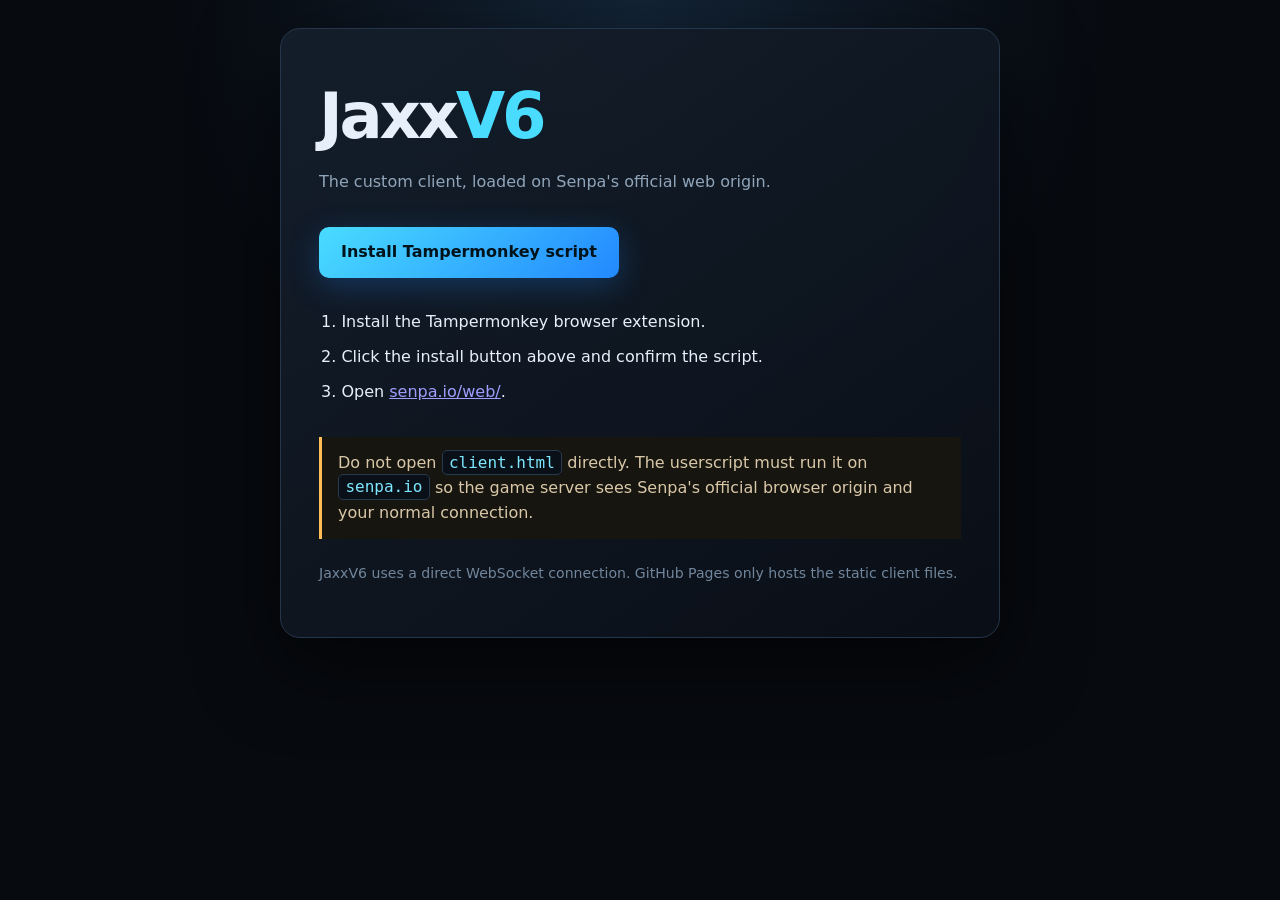
<file: ffa/index.html>
<!doctype html>
<html lang="en">
<head>
  <meta charset="utf-8">
  <meta name="viewport" content="width=device-width,initial-scale=1">
  <title>JaxxV6 Installer</title>
  <meta name="description" content="Install JaxxV6 for the official Senpa web client.">
  <style>
    :root{color-scheme:dark;--bg:#070a0f;--card:#101722;--line:#26364a;--text:#e7f0fa;--muted:#91a5ba;--cyan:#49dcff;--cyan2:#2389ff}
    *{box-sizing:border-box}html,body{min-height:100%;margin:0}body{display:grid;place-items:center;padding:28px;background:radial-gradient(circle at 50% 0,#132436 0,transparent 42%),var(--bg);color:var(--text);font:16px/1.55 system-ui,-apple-system,Segoe UI,sans-serif}
    main{width:min(720px,100%);padding:38px;border:1px solid var(--line);border-radius:20px;background:linear-gradient(145deg,rgba(20,30,43,.97),rgba(10,15,23,.97));box-shadow:0 28px 80px #0009}h1{margin:0;font-size:clamp(34px,7vw,64px);letter-spacing:-.05em}h1 span{color:var(--cyan)}.tag{margin:.25rem 0 2rem;color:var(--muted)}.install{display:inline-block;padding:13px 22px;border-radius:10px;background:linear-gradient(135deg,var(--cyan),var(--cyan2));color:#00131b;font-weight:800;text-decoration:none;box-shadow:0 8px 30px #2389ff44}.install:hover{filter:brightness(1.1)}ol{margin:2rem 0 0;padding-left:1.4rem}li{margin:.65rem 0}code{padding:.15rem .4rem;border:1px solid #29394e;border-radius:5px;background:#0a1018;color:#7de8ff}.note{margin-top:2rem;padding:14px 16px;border-left:3px solid #ffbe55;background:#17150f;color:#d9c8a8}.foot{margin-top:1.5rem;color:#71869c;font-size:.88rem}
  </style>
</head>
<body>
  <main>
    <h1>Jaxx<span>V6</span></h1>
    <p class="tag">The custom client, loaded on Senpa's official web origin.</p>
    <a class="install" href="./jaxxv6.user.js">Install Tampermonkey script</a>
    <ol>
      <li>Install the Tampermonkey browser extension.</li>
      <li>Click the install button above and confirm the script.</li>
      <li>Open <a href="https://senpa.io/web/">senpa.io/web/</a>.</li>
    </ol>
    <div class="note">Do not open <code>client.html</code> directly. The userscript must run it on <code>senpa.io</code> so the game server sees Senpa's official browser origin and your normal connection.</div>
    <p class="foot">JaxxV6 uses a direct WebSocket connection. GitHub Pages only hosts the static client files.</p>
  </main>
</body>
</html>
</file>
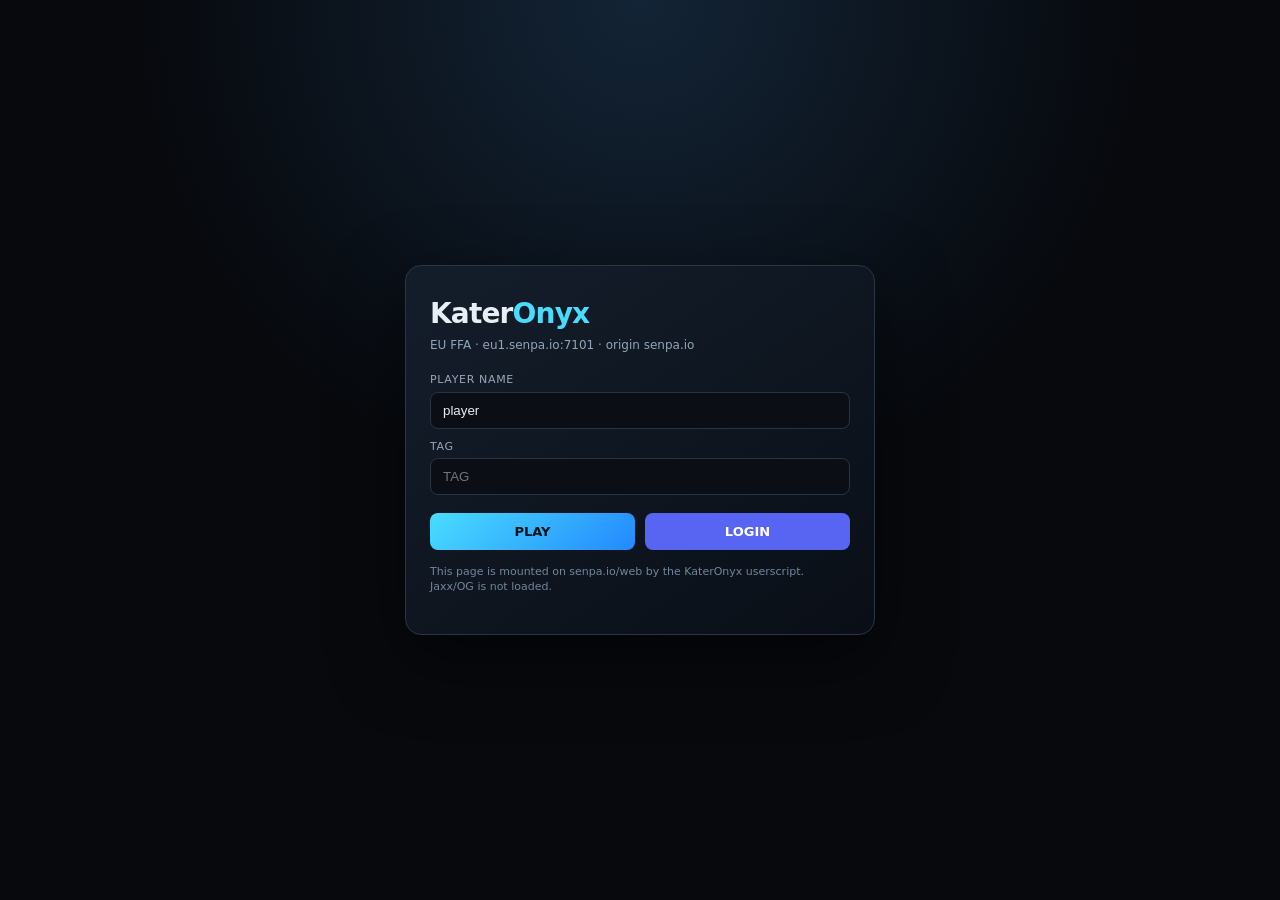
<file: onyx-ffa-page.html>
<!doctype html>
<html lang="en">
<head>
  <meta charset="utf-8">
  <meta name="viewport" content="width=device-width,initial-scale=1">
  <title>KaterOnyx FFA</title>
  <style>
    html, body { margin: 0; height: 100%; background: #07090d; color: #e8eef6; font: 14px/1.4 Segoe UI, system-ui, sans-serif; overflow: hidden; }
    #gameCanvas { position: absolute; inset: 0; width: 100%; height: 100%; display: none; background: #07090d; }
    #menu-overlay { position: absolute; inset: 0; display: grid; place-items: center; background: radial-gradient(circle at 50% 0, #132436 0, transparent 46%), #07090d; z-index: 4; }
    .card { width: min(420px, 92vw); padding: 28px 24px; border: 1px solid #2a3645; border-radius: 16px; background: linear-gradient(145deg, rgba(20,30,43,.97), rgba(10,15,23,.97)); box-shadow: 0 24px 70px #0008; }
    h1 { margin: 0 0 4px; font-size: 28px; letter-spacing: -.03em; }
    h1 span { color: #49dcff; }
    .sub { margin: 0 0 18px; color: #91a5ba; font-size: 12px; }
    label { display: block; margin: 10px 0 4px; color: #9aa6b8; font-size: 11px; letter-spacing: .06em; }
    input { width: 100%; box-sizing: border-box; padding: 10px 12px; border: 1px solid #2a3344; border-radius: 8px; background: #0b0e14; color: #e8ecf3; }
    .row { display: flex; gap: 10px; margin-top: 18px; }
    button { flex: 1; border: 0; border-radius: 8px; padding: 12px 14px; font: 700 13px/1 Segoe UI, system-ui, sans-serif; cursor: pointer; }
    #button-play { background: linear-gradient(135deg, #49dcff, #2389ff); color: #00131b; }
    #button-login { background: #5865F2; color: #fff; }
    .hint { margin-top: 14px; color: #71869c; font-size: 11px; }
  </style>
</head>
<body>
  <canvas id="gameCanvas"></canvas>
  <div id="menu-overlay">
    <div class="card">
      <h1>Kater<span>Onyx</span></h1>
      <p class="sub">EU FFA · eu1.senpa.io:7101 · origin senpa.io</p>
      <label for="nick">PLAYER NAME</label>
      <input id="nick" maxlength="32" placeholder="Player name" value="player" autocomplete="nickname">
      <label for="tag">TAG</label>
      <input id="tag" maxlength="5" placeholder="TAG">
      <div class="row">
        <button type="button" id="button-play">PLAY</button>
        <button type="button" id="button-login">LOGIN</button>
      </div>
      <p class="hint">This page is mounted on senpa.io/web by the KaterOnyx userscript. Jaxx/OG is not loaded.</p>
    </div>
  </div>
</body>
</html>
</file>
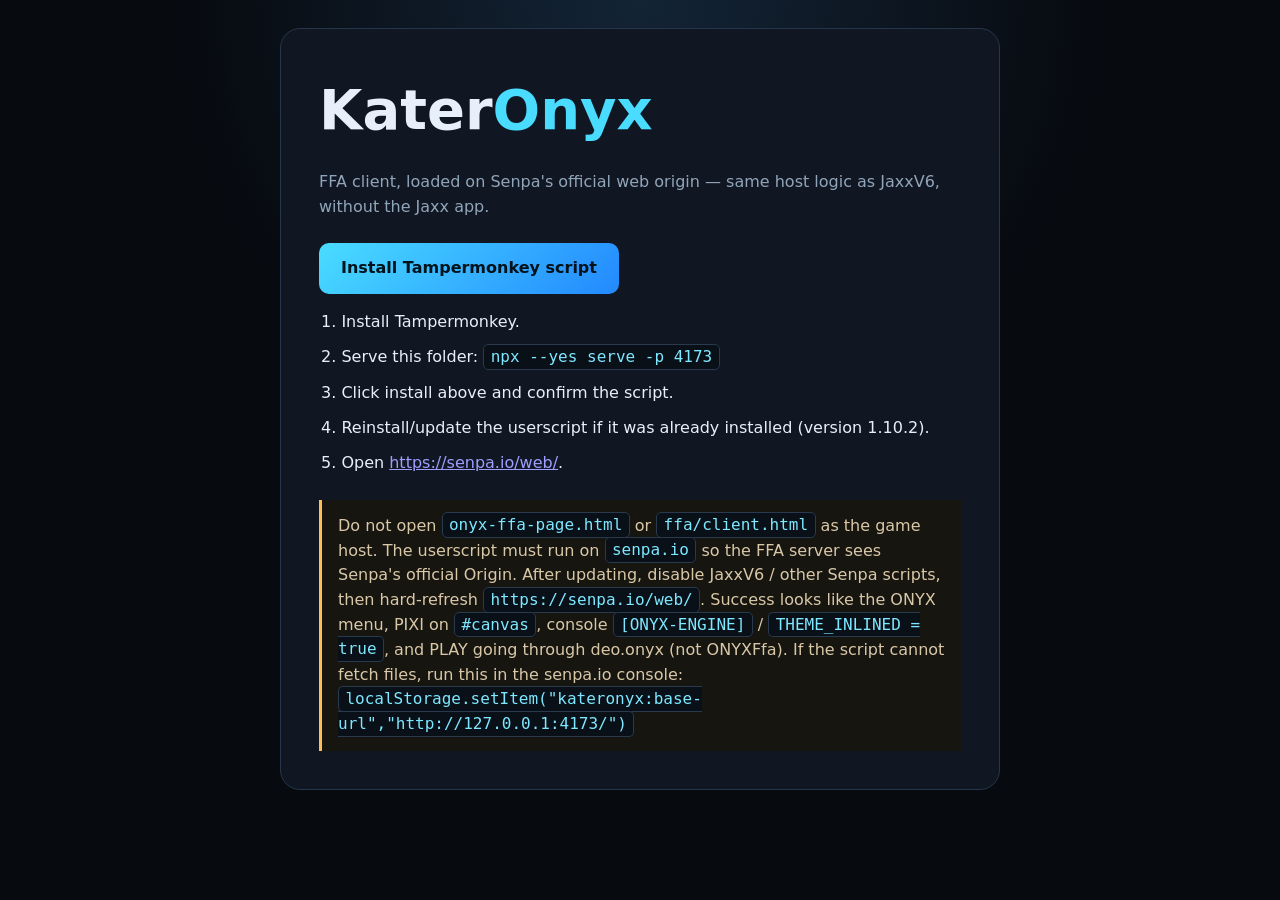
<file: onyx-install.html>
<!doctype html>
<html lang="en">
<head>
  <meta charset="utf-8">
  <meta name="viewport" content="width=device-width,initial-scale=1">
  <title>Install KaterOnyx FFA</title>
  <style>
    :root{color-scheme:dark;--bg:#070a0f;--line:#26364a;--text:#e7f0fa;--muted:#91a5ba;--cyan:#49dcff}
    *{box-sizing:border-box}html,body{min-height:100%;margin:0}body{display:grid;place-items:center;padding:28px;background:radial-gradient(circle at 50% 0,#132436 0,transparent 42%),var(--bg);color:var(--text);font:16px/1.55 system-ui,sans-serif}
    main{width:min(720px,100%);padding:38px;border:1px solid var(--line);border-radius:20px;background:#101722}
    h1{margin:0;font-size:clamp(34px,7vw,56px)}h1 span{color:var(--cyan)}
    .tag{color:var(--muted)}
    .install{display:inline-block;margin-top:8px;padding:13px 22px;border-radius:10px;background:linear-gradient(135deg,#49dcff,#2389ff);color:#00131b;font-weight:800;text-decoration:none}
    ol{padding-left:1.4rem}li{margin:.65rem 0}
    code{padding:.15rem .4rem;border:1px solid #29394e;border-radius:5px;background:#0a1018;color:#7de8ff}
    .note{margin-top:1.5rem;padding:14px 16px;border-left:3px solid #ffbe55;background:#17150f;color:#d9c8a8}
  </style>
</head>
<body>
  <main>
    <h1>Kater<span>Onyx</span></h1>
    <p class="tag">FFA client, loaded on Senpa's official web origin — same host logic as JaxxV6, without the Jaxx app.</p>
    <a class="install" href="./kateronyx.user.js">Install Tampermonkey script</a>
    <ol>
      <li>Install Tampermonkey.</li>
      <li>Serve this folder: <code>npx --yes serve -p 4173</code></li>
      <li>Click install above and confirm the script.</li>
      <li>Reinstall/update the userscript if it was already installed (version 1.10.2).</li>
      <li>Open <a href="https://senpa.io/web/">https://senpa.io/web/</a>.</li>
    </ol>
    <div class="note">
      Do not open <code>onyx-ffa-page.html</code> or <code>ffa/client.html</code> as the game host.
      The userscript must run on <code>senpa.io</code> so the FFA server sees Senpa's official Origin.
      After updating, disable JaxxV6 / other Senpa scripts, then hard-refresh <code>https://senpa.io/web/</code>.
      Success looks like the ONYX menu, PIXI on <code>#canvas</code>, console <code>[ONYX-ENGINE]</code> / <code>THEME_INLINED = true</code>, and PLAY going through deo.onyx (not ONYXFfa).
      If the script cannot fetch files, run this in the senpa.io console:
      <br><code>localStorage.setItem("kateronyx:base-url","http://127.0.0.1:4173/")</code>
    </div>
  </main>
</body>
</html>
</file>
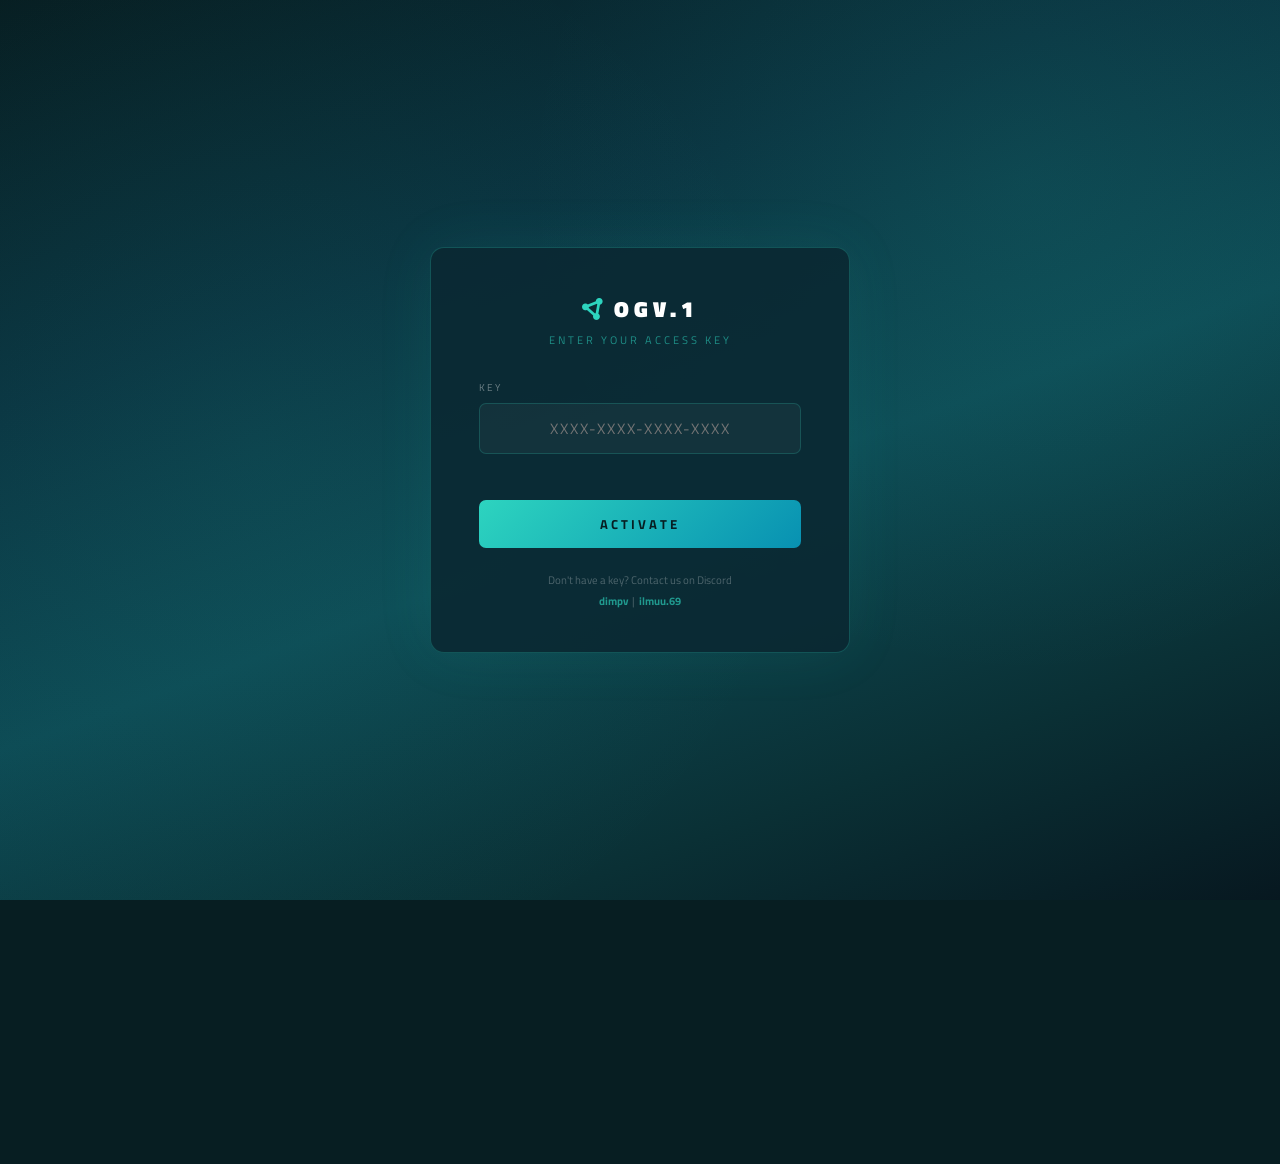
<file: ffa/client.html>
<!DOCTYPE html>
<html lang="en">
<head>
  <!-- Turnstile is loaded lazily by auth-bridge.js only when it is not already present. -->
  <link rel="preconnect" href="https://fonts.googleapis.com">
<link rel="preconnect" href="https://fonts.gstatic.com" crossorigin>
<link href="https://fonts.googleapis.com/css2?family=Titillium+Web:ital,wght@0,200;0,300;0,400;0,600;0,700;0,900;1,200;1,300;1,400;1,600;1,700&display=swap" rel="stylesheet">
<meta charset="UTF-8">
<meta name="viewport" content="width=device-width, initial-scale=1.0">
<meta name="referrer" content="no-referrer">
<title>OGV.1</title>
<meta name="description" content="Jax-V5 — Fast 2D browser game">
<link rel="icon" href="./assets/images/favicon.png" type="image/png">
<link rel="stylesheet" href="assets/css/styles.css">
<link rel="stylesheet" href="assets/css/skins.css">
<link rel="stylesheet" href="https://cdnjs.cloudflare.com/ajax/libs/font-awesome/6.4.0/css/all.min.css">
<link rel="stylesheet" href="https://fonts.googleapis.com/css2?family=Titillium+Web:wght@300;400;600;700&display=swap">

<script>
/* ── Imgur CORS Proxy ── */
(function(){
  var PROXY_PREFIX='https://overgrounds.vercel.app/api/proxy?url=';
  var PROXY_MARKER='/api/proxy?url=';
  var NO_SKIN_URL='https://i.imgur.com/Fm4r5iM.jpeg';
  var EMPTY_SKIN_DATA='[data-uri]';
  function safeDecode(value){
    try{return decodeURIComponent(value);}catch(e){return value;}
  }
  function normalizeSkinUrl(url){
    if(!url||typeof url!=='string') return '';
    var u=url.trim();
    if(!u||u==='no-skin'||u==='/no-skin') return '';
    u=u.replace(/^url\(["']?/i,'').replace(/["']?\)$/,'').trim();
    for(var i=0;i<8;i++){
      var idx=u.indexOf(PROXY_MARKER);
      if(idx<0)break;
      u=safeDecode(u.slice(idx+PROXY_MARKER.length)).trim();
    }
    u=u.replace(/^https?:\/\/(?:www\.)?imgur\.com\/([A-Za-z0-9]+)\.(png|jpe?g|gif|webp)(?:[?#].*)?$/i,'https://i.imgur.com/$1.$2');
    return u;
  }
  function proxyUrl(url){
    url=normalizeSkinUrl(url);
    if(!url) return '';
    if(url.startsWith('data:') || url.startsWith('blob:')) return url;
    if(url.includes('overgrounds.vercel.app/api/proxy')) return url;
    
    // Imgur linklerini ve diğer harici linkleri proxy'le (CORS sorununu çözmek için)
    if(url.includes('imgur.com') || url.startsWith('http')) {
      return PROXY_PREFIX + encodeURIComponent(url);
    }
    return url;
  }
  function rawSkinUrl(url){
    return normalizeSkinUrl(url);
  }
  window.proxyUrl=proxyUrl;
  window.rawSkinUrl=rawSkinUrl;
  window.normalizeSkinUrl=normalizeSkinUrl;
  window.NO_SKIN_URL=NO_SKIN_URL;
  window.EMPTY_SKIN_DATA=EMPTY_SKIN_DATA;
  try{
    var origSetAttr=Element.prototype.setAttribute;
    Element.prototype.setAttribute=function(name,value){
      if(name==='src'&&this.tagName==='IMG'&&value&&typeof value==='string'){
        if(value==='no-skin'||value==='/no-skin') value=EMPTY_SKIN_DATA;
        else if(value.includes('imgur.com')) value=proxyUrl(value);
      }
      else if(name==='style'&&value&&typeof value==='string'&&value.includes('imgur.com'))
        value=value.replace(/url\(['"]?(https?:\/\/i\.imgur\.com[^'")\s]+)['"]?\)/gi,function(_,u){return"url('"+proxyUrl(u)+"')";});
      return origSetAttr.call(this,name,value);
    };
  }catch(e){}
  try{
    var imgProto=HTMLImageElement.prototype;
    var srcDesc=Object.getOwnPropertyDescriptor(imgProto,'src');
    if(srcDesc&&srcDesc.set){
      var origSet=srcDesc.set;
      Object.defineProperty(imgProto,'src',{
        set:function(url){
          if(url&&typeof url==='string'){
            if(url==='no-skin'||url==='/no-skin') url=EMPTY_SKIN_DATA;
            else if(url.includes('imgur.com')) url=proxyUrl(url);
          }
          origSet.call(this,url);
        },
        get:srcDesc.get
      });
    }
  }catch(e){}
  try{
    var stProto=CSSStyleDeclaration.prototype;
    var bgDesc=Object.getOwnPropertyDescriptor(stProto,'backgroundImage');
    if(bgDesc&&bgDesc.set){
      var origBg=bgDesc.set;
      Object.defineProperty(stProto,'backgroundImage',{
        set:function(v){
          if(v&&typeof v==='string'&&v.includes('imgur.com'))
            v=v.replace(/url\(['"]?(https?:\/\/i\.imgur\.com[^'")\s]+)['"]?\)/gi,function(_,u){return"url('"+proxyUrl(u)+"')";});
          origBg.call(this,v);
        },get:bgDesc.get
      });
    }
  }catch(e){}
})();
</script>

<script>
/* ── Skin Preview from localStorage ── */
(function(){
  var DEFAULT_URL=window.NO_SKIN_URL || 'https://i.imgur.com/Fm4r5iM.jpeg';
  var DEFAULT_SKIN="url('"+window.proxyUrl(DEFAULT_URL)+"')";
  var validCache={},pendingSet={};
  function getEl(sel){return document.querySelector(sel);}
  function getSkinUrlsFromStorage(){
    try{
      var n=parseInt(localStorage.getItem('eon_currentProfile')||'1',10);
      var p=JSON.parse(localStorage.getItem('eon_profile_'+n)||'{}');
      return{s1:p.primarySkin||'',s2:p.secondarySkin||''};
    }catch(e){return{s1:'',s2:''};}
  }
  function applyPreview(el,url){
    url = window.rawSkinUrl ? window.rawSkinUrl(url) : url;
    if(!url||!url.trim()){el.style.backgroundImage=DEFAULT_SKIN;return;}
    el.style.backgroundImage="url('"+(window.proxyUrl ? window.proxyUrl(url) : url)+"')";
  }
  function syncAll(){
    var el1=getEl('.skin-left'),el2=getEl('.skin-right');
    if(!el1&&!el2)return;
    var i1=getEl('.input-skin1'),i2=getEl('.input-skin2');
    var stored=getSkinUrlsFromStorage();
    
    var val1 = ""; try { val1 = (i1 && i1.value) || ""; } catch(e) {}
    var val2 = ""; try { val2 = (i2 && i2.value) || ""; } catch(e) {}
    
    var url1 = val1.trim() ? val1.trim() : stored.s1;
    var url2 = val2.trim() ? val2.trim() : stored.s2;
    
    if(el1) applyPreview(el1, url1);
    if(el2) applyPreview(el2, url2);
  }
  window.__jaxSyncSkinPreviews=syncAll;
  window.addEventListener('DOMContentLoaded',function(){
    var i1=getEl('.input-skin1'),i2=getEl('.input-skin2');
    if(i1)i1.addEventListener('input',syncAll);
    if(i2)i2.addEventListener('input',syncAll);
    syncAll();
    setTimeout(function(){syncAll();},1000);
    setInterval(syncAll,600);
  });
})();
</script>

<!-- ══ KEY SYSTEM CSS ══ -->
<style>
#jax-key-screen {
  position: fixed; inset: 0; z-index: 999998;
  display: flex; align-items: center; justify-content: center;
  background: linear-gradient(160deg, #071e22 0%, #0a3340 30%, #0d4a54 55%, #0a3035 80%, #071820 100%);
  font-family: 'Titillium Web', sans-serif;
  transition: opacity .5s;
}
#jax-key-screen.hidden { opacity: 0; pointer-events: none; }
#jax-key-screen::before {
  content: ''; position: absolute; inset: 0;
  background-image:
    radial-gradient(circle at 20% 50%, rgba(45,212,191,0.06) 0%, transparent 50%),
    radial-gradient(circle at 80% 20%, rgba(45,212,191,0.08) 0%, transparent 40%);
  pointer-events: none;
}
.jkx-box {
  position: relative; background: rgba(10,40,50,0.9);
  border: 1px solid rgba(45,212,191,0.25); border-radius: 14px;
  padding: 44px 48px 40px; width: 420px; max-width: 92vw;
  text-align: center; box-shadow: 0 0 60px rgba(45,212,191,0.08);
}
.jkx-logo { display:flex; align-items:center; justify-content:center; gap:10px; margin-bottom:6px; }
.jkx-logo i { font-size:22px; color:#2dd4bf; }
.jkx-logo span { font-size:22px; font-weight:900; letter-spacing:5px; color:#fff; }
.jkx-sub { font-size:11px; letter-spacing:3px; color:rgba(45,212,191,0.6); margin-bottom:32px; }
.jkx-label { font-size:10px; letter-spacing:2px; color:rgba(255,255,255,0.4); text-align:left; margin-bottom:8px; }
.jkx-input {
  width:100%; background:rgba(255,255,255,0.04);
  border:1px solid rgba(45,212,191,0.2); border-radius:7px;
  color:#fff; font-family:'Titillium Web',monospace; font-size:15px;
  letter-spacing:2px; padding:13px 16px; outline:none; box-sizing:border-box;
  transition:border-color .2s; text-align:center; text-transform:uppercase;
}
.jkx-input:focus { border-color:rgba(45,212,191,.55); background:rgba(45,212,191,.04); }
.jkx-input.error { border-color:rgba(255,80,80,.6); animation:jkx-shake .35s ease; }
@keyframes jkx-shake {
  0%,100%{transform:translateX(0)} 20%{transform:translateX(-7px)} 60%{transform:translateX(7px)}
}
.jkx-btn {
  margin-top:16px; width:100%; padding:14px;
  background:linear-gradient(135deg,#2dd4bf,#0891b2);
  border:none; border-radius:7px; color:#071e22;
  font-family:'Titillium Web',sans-serif; font-size:13px;
  font-weight:700; letter-spacing:3px; cursor:pointer; transition:all .2s;
}
.jkx-btn:hover { opacity:.88; transform:translateY(-1px); }
.jkx-btn:disabled { opacity:.5; cursor:not-allowed; transform:none; }
.jkx-err { margin-top:12px; font-size:12px; color:#ff6b6b; letter-spacing:1px; min-height:18px; }
.jkx-contact { margin-top:22px; font-size:11px; color:rgba(255,255,255,0.28); line-height:1.9; }
.jkx-contact b { color:rgba(45,212,191,0.65); }
</style>
<!-- ══ OG SPLASH SCREEN CSS ══ -->
<style>
#jax-splash {
  position: fixed;
  inset: 0;
  z-index: 999999;
  display: flex;
  flex-direction: column;
  align-items: center;
  justify-content: center;
  background: linear-gradient(160deg, #071e22 0%, #0a3340 30%, #0d4a54 55%, #0a3035 80%, #071820 100%);
  font-family: 'Titillium Web', sans-serif;
  transition: opacity 0.6s ease;
}
#jax-splash.hidden {
  opacity: 0;
  pointer-events: none;
}
#jax-splash::before {
  content: '';
  position: absolute;
  inset: 0;
  background-image:
    radial-gradient(circle at 20% 50%, rgba(45,212,191,0.06) 0%, transparent 50%),
    radial-gradient(circle at 80% 20%, rgba(45,212,191,0.08) 0%, transparent 40%),
    radial-gradient(circle at 60% 80%, rgba(20,184,166,0.05) 0%, transparent 40%);
  pointer-events: none;
}
.splash-og-text {
  font-size: 96px;
  font-weight: 900;
  letter-spacing: 18px;
  color: #fff;
  text-shadow:
    0 0 40px rgba(45,212,191,0.6),
    0 0 80px rgba(45,212,191,0.25);
  animation: og-pulse 2s ease-in-out infinite;
  position: relative;
}
@keyframes og-pulse {
  0%, 100% { text-shadow: 0 0 40px rgba(45,212,191,0.6), 0 0 80px rgba(45,212,191,0.25); }
  50%       { text-shadow: 0 0 60px rgba(45,212,191,0.9), 0 0 120px rgba(45,212,191,0.4); }
}
.splash-subtitle {
  font-size: 11px;
  letter-spacing: 5px;
  color: rgba(45,212,191,0.55);
  margin-top: 6px;
  margin-bottom: 48px;
  text-transform: uppercase;
}
.splash-loader {
  width: 180px;
  height: 3px;
  background: rgba(255,255,255,0.07);
  border-radius: 99px;
  overflow: hidden;
  position: relative;
}
.splash-loader-bar {
  height: 100%;
  width: 0%;
  background: linear-gradient(90deg, #2dd4bf, #0891b2);
  border-radius: 99px;
  transition: width 0.1s linear;
  box-shadow: 0 0 10px rgba(45,212,191,0.6);
}
.splash-loading-text {
  margin-top: 16px;
  font-size: 10px;
  letter-spacing: 3px;
  color: rgba(255,255,255,0.25);
  text-transform: uppercase;
}
</style>
</head>
<body>

<!-- ══ KEY SCREEN ══ -->
<div id="jax-key-screen">
  <div class="jkx-box">
    <div class="jkx-logo">
      <i class="fa-solid fa-circle-nodes"></i>
      <span>OGV.1</span>
    </div>
    <div class="jkx-sub">ENTER YOUR ACCESS KEY</div>
    <div class="jkx-label">KEY</div>
    <input class="jkx-input" id="jkxInput" type="text" placeholder="XXXX-XXXX-XXXX-XXXX" autocomplete="off" spellcheck="false" maxlength="32">
    <div class="jkx-err" id="jkxErr"></div>
    <button class="jkx-btn" id="jkxBtn" onclick="jkxSubmit()">ACTIVATE</button>
    <div class="jkx-contact">
      Don't have a key? Contact us on Discord<br>
      <b>dimpv</b> &nbsp;|&nbsp; <b>ilmuu.69</b>
    </div>
  </div>
</div>

<!-- ══ OG SPLASH SCREEN ══ -->
<div id="jax-splash">
  <div class="splash-og-text">OG</div>
  <div class="splash-subtitle">OGV.1 — Loading</div>
  <div class="splash-loader">
    <div class="splash-loader-bar" id="splashBar"></div>
  </div>
  <div class="splash-loading-text" id="splashLoadingText">Initializing...</div>
</div>


<div class="fullscreen-root">

  <!-- ══════════════════════════════════════
       GAME CANVAS
  ══════════════════════════════════════ -->
  <canvas id="gameCanvas" class="game-canvas"></canvas>
  <canvas id="orbCanvas" width="600" height="600"></canvas>


  <!-- ══════════════════════════════════════
       HUD OVERLAY (in-game)
  ══════════════════════════════════════ -->
  <div class="hud-overlay pe-none">
    <div id="hud-server-timer" class="hud-server-timer" style="display:none"></div>
    <div id="hud-leaderboard" class="hud-leaderboard">
      <div class="og-private-label" style="color: purple; font-weight: bold; margin-bottom: 5px; font-family: 'Titillium Web', sans-serif; font-size: 14px; text-shadow: 0 0 5px rgba(128, 0, 128, 0.5);">OG | Private</div>
      <div class="lb-content"></div>
    </div>
    <div id="pause-hud" class="pause-hud" style="display:none">
      <i class="fa-solid fa-pause"></i>PAUSED
    </div>
    <div id="countdown-overlay" class="countdown-overlay" style="display:none">
      <div class="countdown-number"></div>
    </div>
    <div class="hud-bottom-left pe-all" style="position: absolute; bottom: 20px; left: 20px; z-index: 999;">
  <div id="chat-container" class="chat-container" style="display: none; background: rgba(0, 0, 0, 0.4); border-radius: 6px; padding: 12px; width: 380px; box-sizing: border-box; border: 1px solid rgba(255, 255, 255, 0.05);">
    <div id="chat-resize" class="chat-resize-handle"></div>
    
    <div id="chat-messages" class="chat-messages" style="max-height: 280px; overflow-y: auto; margin-bottom: 10px; padding-right: 5px;"></div>
    
    <div id="chat-input-container" class="chat-input-wrapper">
      <input id="chat-input" class="chat-input" type="text" placeholder="Press Enter to chat..." maxlength="120" autocomplete="off">
    </div>
  </div>
</div>
<style>
  /* 1. Chat'in içinde hapsolduğu üst kutunun onu kesmesini (overflow) engelliyoruz */
  /* ==========================================
   PARENT OVERRIDE (Kesilme/Görünmeme Koruması)
   ========================================== */
/* ==========================================
   1. ANA CHAT KUTUSU (SOLA VE EN ALTA ZORLANMIŞ SÜRÜM)
   ========================================== */
html body #chat-container, 
html #chat-container, 
#chat-container {
    position: fixed !important;      
    
    /* 🛠️ ALTTTAKİ BOŞLUĞU YOK EDEN NEGATİF AYAR:
       Sıfır deyince boşluk kalıyorsa, kutuyu zorla aşağı bastırıyoruz.
       Eğer chat çok aşağı kaçarsa bu -20px değerini -10px veya -15px yap.
       Hâlâ boşluk kalırsa -30px, -40px diyerek tam oturana kadar büyüt. */
    bottom: -20px !important;          
    
    /* Soldaki çalışan ayarını aynen koruyoruz */
    left: -30px !important;          
    
    right: auto !important;          
    transform: none !important;      
    margin: 0px !important;          
    padding: 0px !important;         
    box-sizing: border-box !important;
    
    display: flex !important;        
    flex-direction: column !important;
    user-select: none !important;
    width: calc(150px + 12vh) !important; 
    background-color: hsla(0, 0%, 7%, 0.6) !important; 
    
    /* Sadece sağ üst köşe oval, diğer her yer ekrana gömülü */
    border-radius: 0 4px 0 0 !important; 
    
    z-index: 99999999 !important; 
    transition: opacity .1s ease-in !important;
    border: 1px solid rgba(255, 255, 255, 0.05) !important;
    border-left: none !important;    
    border-bottom: none !important;  
}

/* ==========================================
   2. MESAJ ALANI
   ========================================== */
html body #chat-messages {
    flex: 1 !important;              
    max-height: calc(130px + 15vh) !important; 
    overflow-y: scroll !important;
    padding: .5vh !important;
    margin: 0px !important; 
    scrollbar-width: none !important; 
    display: flex !important;
    flex-direction: column-reverse !important; 
}

/* Webkit tarayıcılar için scrollbar gizleme */
#chat-messages::-webkit-scrollbar {
    background: transparent !important;
    width: 0 !important;
    height: 0 !important;
}

/* ==========================================
   3. CHAT MESAJ TARZI (.chbx-message)
   ========================================== */
#chat-messages > div, 
#chat-messages p, 
#chat-messages .message-line {
    font-size: calc(11px + .25vh) !important;
    line-height: calc(12px + .5vh) !important;
    margin-bottom: 1px !important;
    padding: 2px 4px !important;
    color: #bbb !important;
    word-break: break-word !important;
    transition: background-color .1s !important;
}

/* Mesajın üzerine gelince hafif aydınlanma efekti */
#chat-messages > div:hover, 
#chat-messages p:hover {
    background-color: hsla(0, 0%, 100%, 0.1) !important;
}

/* Mesajı gönderen isimleri (.chbx-message-sender) */
#chat-messages strong, 
#chat-messages b, 
#chat-messages .sender {
    color: #ddd !important;
    font-weight: 600 !important;
    margin-right: 3px !important;
}

/* Zaman damgası varsa (.chbx-message-time) */
#chat-messages .time {
    color: #777 !important;
    display: inline-block !important;
    margin-right: 3px !important;
}

/* ==========================================
   4. YAZI YAZMA ALANI (#chat-input)
   Enter'a basınca ekranın alt ortasında açılır
   ========================================== */
/* ==========================================
   1. CHAT INPUT CONTAINER
   ========================================== */
#chat-input-container {
    position: fixed !important;
    background: transparent !important;
    border: none !important;
    z-index: 1000000 !important;
}

/* ==========================================
   2. GİRİŞ ALANI (VARSAYILAN - GİZLİ DURUM)
   ========================================== */
html body #chat-input, 
html #chat-input, 
#chat-input {
    /* 🔒 KESİN ÇÖZÜM: Kutu normalde tamamen hayalet gibi gizli ve tıklanamaz */
    opacity: 0 !important;
    pointer-events: none !important;
    transition: opacity .15s ease-in-out, border .2s ease !important; /* Yumuşakça açılıp kapansın diye */

    background-color: rgba(34, 34, 34, 0.75) !important;
    border: 1px solid transparent !important;
    bottom: 10vh !important;
    color: #bbb !important;
    font-size: calc(8px + .6vh) !important;
    left: 55vw !important;
    outline: none !important;
    padding: 1vh 1.5vh !important;
    position: fixed !important;
    transform: translateX(-50%) !important;
    width: calc(140px + 15vw) !important;
    border-radius: 4px !important;
    z-index: 1000000 !important;
    box-sizing: border-box !important;
}

/* ==========================================
   3. 🔥 ENTER'A BASILDIĞINDA AKTİF OLAN DURUM (FOCUS)
   ========================================== */
html body #chat-input:focus,
html #chat-input:focus,
#chat-input:focus {
    /* 🔓 Kilit Açıldı: Sadece Enter basılıp yazı yazma moduna geçince görünür ve tıklanabilir olur */
    opacity: 1 !important;
    pointer-events: auto !important;
    border: 1px solid rgba(255, 255, 255, 0.2) !important;
}

#chat-input::selection {
    background: #fff !important;
    color: #000 !important;
}

#chat-input::-moz-selection {
    background: #fff !important;
    color: #000 !important;
}

#chat-input::placeholder {
    color: #555 !important;
}

#chat-input::-moz-placeholder {
    color: #555 !important;
}
</style>

<div class="hud-bottom-right pe-all" style="position: absolute; bottom: 0px; right: 0px; margin: 0; padding: 0; z-index: 999;">
  <div id="minimap-container" class="minimap-container" style="display:none; margin: 0; padding: 0;">
    <canvas id="minimap" class="minimap" style="display: block; margin: 0; padding: 0;"></canvas>
  </div>
</div>

<div class="hud-bottom-center pe-all">
  <div id="stats-hud" class="stats-hud" style="display:none"></div>
  <div id="bot-count-display" class="stat-badge" style="display:none"></div>
</div>
  </div>

  <!-- ══════════════════════════════════════
       LOBBY OVERLAY
  ══════════════════════════════════════ -->
  <div class="lobby-overlay">

    <!-- Logo -->
    <div class="jax-logo">
      <div class="jax-logo-icon"><i class="fa-solid fa-circle-nodes"></i></div>
      <div class="jax-logo-text">OGV.1</div>
    </div>

    <!-- Top-right nav + stats -->
    <div class="jax-topnav">
      <div class="jax-nav-links">
        <span class="jax-nav-dot">•</span>
        <button class="jax-nav-btn" id="btnInventoryNav">INVENTORY</button>
        <span class="jax-nav-dot">•</span>
        <button class="jax-nav-btn" id="btnRecordingNav">RECORDING</button>
        <span class="jax-nav-dot">•</span>
        <button class="jax-nav-btn" id="btnSettingsNav">SETTINGS</button>
      </div>
    </div>

    <!-- Center: Skin orb + inputs -->
    <div class="lobby-center">
      <div class="lobby-menu">

        <!-- Skin orb — clickable -->
        <div class="menu-center single-orb" id="btnOpenSkins" style="cursor:pointer;" title="Click to open skin selector">
          <div class="orb-rainbow-ring"></div>
          <div class="center-content-wrapper">
            <div class="skin-left"></div>
            <div class="skin-right"></div>
          </div>
          <span class="skin-badge skin-badge-left">&#9998; SKIN 1</span>
          <span class="skin-badge skin-badge-right">SKIN 2</span>
        </div>

        <!-- Profile slots -->
        <div class="profile-selector-bar">
          <div class="profile-slot active" data-slot="1" data-profile="1">1</div>
          <div class="profile-slot" data-slot="2" data-profile="2">2</div>
          <div class="profile-slot" data-slot="3" data-profile="3">3</div>
          <div class="profile-slot" data-slot="4" data-profile="4">4</div>
          <div class="profile-slot" data-slot="5" data-profile="5">5</div>
          <div class="profile-slot" data-slot="6" data-profile="6">6</div>
          <div class="profile-slot" data-slot="7" data-profile="7">7</div>
          <div class="profile-slot" data-slot="8" data-profile="8">8</div>
          <div class="profile-slot" data-slot="9" data-profile="9">9</div>
          <div class="profile-slot" data-slot="10" data-profile="10">10</div>
        </div>

        <!-- Name + skin inputs -->
        <div class="profile-inputs-wrapper">
          <button class="profile-nav-arrow arrow-left"><i class="fa-solid fa-chevron-left"></i></button>
          <div class="lobby-inputs-container">

            <!-- Row 1: NICKNAME 1 + NICKNAME 2 side by side -->
            <div class="input-row">
              <input class="lobby-input input-nick1 input-p1" type="text" placeholder="NICKNAME 1" maxlength="32" style="flex:1;">
              <input class="lobby-input input-nick2 input-p2" type="text" placeholder="NICKNAME 2" maxlength="32" style="flex:1;">

            </div>

            <!-- Row 2: TAG (centered) -->
            <div class="input-row" style="justify-content:center;">
              <input class="lobby-input input-tag" type="text" placeholder="TAG" maxlength="5" style="width:120px;flex:none;text-align:center;">
            </div>

            <!-- Row 3: SKIN 1 URL -->
            <div class="input-row">
              <input class="lobby-input input-skin1" type="text" placeholder="SKIN 1 URL (paste from sniikz.com)">
            </div>

            <!-- Row 4: SKIN 2 URL -->
            <div class="input-row">
              <input class="lobby-input input-skin2" type="text" placeholder="SKIN 2 URL (paste from sniikz.com)">
            </div>

            <!-- Row 5: Server selector (hidden) -->
            <div class="server-select-container" id="serverSelectContainer" style="display:none;">
              <div class="server-select-trigger" id="serverSelectTrigger">
                <span class="selected-text">FFA — EUROPE</span>
                <span class="arrow-icon"><i class="fa-solid fa-chevron-down"></i></span>
              </div>
              <div class="server-options">
                <div class="server-option selected" data-value="wss://eu1.senpa.io:7101">FFA — EUROPE</div>
              </div>
            </div>

          </div>
          <button class="profile-nav-arrow arrow-right"><i class="fa-solid fa-chevron-right"></i></button>
        </div>


      </div>
    </div>

    <!-- Bottom-left server panel -->
    <div class="jax-server-panel">
      <div class="server-panel-card">
        <div class="server-panel-region">
          EUROPE
          <button class="server-panel-cog" id="btnServerCog"><i class="fa-solid fa-gear"></i></button>
        </div>
        <div class="server-panel-name">EU-FFA</div>
        <div class="server-panel-info" id="serverPlayerInfo">Connecting...</div>
        <button class="server-panel-play"     id="btnMenu">PLAY</button>
        <button class="server-panel-spectate" id="btnSpectate">SPECTATE</button>
      </div>
    </div>

    <!-- Decorative dots -->
    <div class="jax-bottom-dots">
      <div class="jax-dot-group"><div class="jax-dot"></div><div class="jax-dot"></div><div class="jax-dot"></div><div class="jax-dot"></div></div>
      <div class="jax-dot-group"><div class="jax-dot"></div><div class="jax-dot"></div><div class="jax-dot"></div><div class="jax-dot"></div></div>
      <div class="jax-dot-group"><div class="jax-dot"></div><div class="jax-dot"></div><div class="jax-dot"></div><div class="jax-dot"></div></div>
      <div class="jax-dot-group"><div class="jax-dot"></div><div class="jax-dot"></div><div class="jax-dot"></div><div class="jax-dot"></div></div>
      <div class="jax-dot-group"><div class="jax-dot"></div><div class="jax-dot"></div><div class="jax-dot"></div><div class="jax-dot"></div></div>
    </div>

    <!-- Hidden compat bar (bundle.js hooks into these) -->
    <div class="lobby-menu-bar" style="display:none">
      <button class="menu-btn btn-settings" id="btnSettings"></button>
      <button class="menu-btn btn-play"     style="display:none"></button>
      <button class="menu-btn btn-spectate" style="display:none"></button>
      <button class="menu-btn btn-reconnect-menu" style="display:none"></button>
      <button class="menu-btn btn-skins"    style="display:none"></button>
    </div>

  </div><!-- .lobby-overlay -->

  <!-- ══════════════════════════════════════
       SETTINGS OVERLAY
  ══════════════════════════════════════ -->
  <div id="settingsOverlay" class="settings-overlay" style="display:none">
    <div class="settings-heading">SETTINGS</div>
    <div class="settings-tabs">
      <button class="tab-btn active" data-tab="game"     onclick="switchTab(this,'game')">GAMEPLAY</button>
      <button class="tab-btn"        data-tab="camera"   onclick="switchTab(this,'camera')">GRAPHICS</button>
      <button class="tab-btn"        data-tab="theme"    onclick="switchTab(this,'theme')">THEME</button>
      <button class="tab-btn"        data-tab="elements" onclick="switchTab(this,'elements')">ELEMENTS</button>
      <button class="tab-btn"        data-tab="controls" onclick="switchTab(this,'controls')">CONTROLS</button>
      <button class="tab-btn"        data-tab="chat"     onclick="switchTab(this,'chat')">CHAT</button>
      <button class="tab-btn"        data-tab="huds"     onclick="switchTab(this,'huds')">HUDS</button>
    </div>
    <div class="settings-body">
      <div class="settings-sidebar"></div>
      <div class="settings-content" id="settingsContent"></div>
    </div>
    <div class="settings-footer">
      <button class="close-settings-btn" onclick="closeSettings()">
        <i class="fa-solid fa-chevron-left"></i> BACK [ESC]
      </button>
      <button class="settings-action-btn" id="btnResetAll">
        <i class="fa-solid fa-rotate-left"></i> RESET
      </button>
      <button class="settings-action-btn" id="btnImport">
        <i class="fa-solid fa-file-import"></i> IMPORT
      </button>
      <button class="settings-action-btn" id="btnExport">
        <i class="fa-solid fa-file-export"></i> EXPORT
      </button>
      <input id="importFile" type="file" accept="application/json,.json" hidden>
    </div>
  </div>
  

  <!-- ══════════════════════════════════════
       SKINS OVERLAY
  ══════════════════════════════════════ -->
  <div class="skins-overlay" id="skinsOverlay">
        <div class="skins-modal">
            <div class="skins-header">
                <div class="skins-title">
                    <i class="fa-solid fa-images"></i> Skin Library
                </div>
                <button class="skins-close-btn" id="btnCloseSkins">×</button>
            </div>
            <div class="skins-body">
                <div class="skins-sidebar" id="skinsCategories">
                </div>
                <div class="skins-content" id="skinsContent">
                </div>
            </div>
        </div>

  <!-- Skin selection popup (Primary / Secondary) -->
  <div id="skinSelectionPopup" style="display:none;position:fixed;inset:0;z-index:2147483647;background:rgba(0,0,0,0.7);align-items:center;justify-content:center;">
    <div style="background:#0b0f14;border:1px solid rgba(120,255,238,.4);border-radius:12px;padding:24px;min-width:320px;text-align:center;box-shadow:0 0 40px rgba(0,255,220,.18);">
      <div id="skinPopupPreview" style="width:140px;height:140px;border-radius:50%;margin:0 auto 16px;background-size:cover;background-position:center;border:2px solid rgba(255,255,255,.15);"></div>
      <div style="color:#bdf8ee;margin-bottom:14px;font-size:13px;letter-spacing:1px;">SET AS</div>
      <div style="display:flex;gap:10px;justify-content:center;flex-wrap:wrap;">
        <button id="btnSetSkinPrimary"   style="background:#0ea5b7;color:#fff;border:none;padding:10px 18px;border-radius:8px;cursor:pointer;font-weight:600;">PRIMARY 1</button>
        <button id="btnSetSkinSecondary" style="background:#a855f7;color:#fff;border:none;padding:10px 18px;border-radius:8px;cursor:pointer;font-weight:600;">SECONDARY 2</button>
        <button id="btnCancelSkin"       style="background:#333;color:#fff;border:none;padding:10px 18px;border-radius:8px;cursor:pointer;">CANCEL</button>
      </div>
    </div>
  </div>

<script>
/* ── Add URL / Primary-Secondary picker for skins (Zorunlu Katı Proxy Kilidi) ── */
(function(){
  function $(s){return document.querySelector(s);}
  var pendingUrl = '';
  var proxyPrefix = 'https://overgrounds.vercel.app/api/proxy?url=';

  function formatImgurUrl(url) {
    if (!url) return '';
    var trimmed = window.rawSkinUrl ? window.rawSkinUrl(url) : url.trim();
    return trimmed;
  }

  // KUTUYU GÜNCELLEYEN FONKSİYON
  function lockInputValue(selector, value) {
    var el = $(selector);
    if (!el) return;
    value = window.rawSkinUrl ? window.rawSkinUrl(value) : (value || '').trim();

    // ESKİ KİLİDİ KALDIR (Eğer varsa)
    // Object.defineProperty ile yapılan kilitleri bozmak için descriptor'ı sıfırlıyoruz
    try {
      var desc = Object.getOwnPropertyDescriptor(el, 'value');
      if (desc && !desc.writable) {
        Object.defineProperty(el, 'value', {
          value: value,
          writable: true,
          configurable: true,
          enumerable: true
        });
      }
    } catch(e){}

    // Değeri normal yolla ata
    el.value = value;

    // Oyunu tetikle
    el.dispatchEvent(new Event('input',  { bubbles: true }));
    el.dispatchEvent(new Event('change', { bubbles: true }));
  }

  window.lockInputValue = lockInputValue;
  window.__jaxSetSkinInputValue = lockInputValue;

  function showPicker(url){
    pendingUrl = formatImgurUrl(url); 
    var p = $('#skinSelectionPopup');
    var prev = $('#skinPopupPreview');
    if (prev) prev.style.backgroundImage = "url('" + pendingUrl + "')";
    if (p) p.style.display = 'flex';
  }

  function hidePicker(){ var p=$('#skinSelectionPopup'); if(p) p.style.display='none'; pendingUrl=''; }

  function setSlot(which) {
    if (!pendingUrl) return hidePicker();
    var sel = which === 1 ? '.input-skin1' : '.input-skin2';
    
    // Güçlendirilmiş katı kilidi uyguluyoruz
    lockInputValue(sel, pendingUrl);

    // Hafızaya (LocalStorage) da yazıyoruz
    try {
      var n = parseInt(localStorage.getItem('eon_currentProfile')||'1',10);
      var p = JSON.parse(localStorage.getItem('eon_profile_'+n)||'{}');
      if (which === 1) p.primarySkin = pendingUrl; else p.secondarySkin = pendingUrl;
      localStorage.setItem('eon_profile_'+n, JSON.stringify(p));
    }catch(e){}

    if (window.__jaxApplySkinsToGame) window.__jaxApplySkinsToGame();

    if (window.__jaxSyncSkinPreviews) window.__jaxSyncSkinPreviews();
    hidePicker();
  }

  document.addEventListener('DOMContentLoaded', function(){
    var add = $('#btnAddCustomSkin');
    if (add) add.addEventListener('click', function(){
      var u = prompt('Paste skin image URL (jpg/png/webp/gif):');
      if (u && u.trim()) {
        showPicker(u);
      }
    });

    var p1 = $('#btnSetSkinPrimary');   if (p1) p1.addEventListener('click', function(){ setSlot(1); });
    var p2 = $('#btnSetSkinSecondary'); if (p2) p2.addEventListener('click', function(){ setSlot(2); });
    var pc = $('#btnCancelSkin');       if (pc) pc.addEventListener('click', hidePicker);

    var content = $('#skinsContent');
    if (content) content.addEventListener('click', function(e){
      var el = e.target.closest('[data-skin-url], .skin-item, .skin-tile, img');
      if (!el) return;
      var url = el.getAttribute('data-skin-url') || el.getAttribute('src') ||
                (el.style && (el.style.backgroundImage||'').match(/url\(["']?([^"')]+)["']?\)/) || [])[1];
      if (url) { 
        e.stopPropagation(); 
        showPicker(url); 
      }
    }, true);
  });

  window.__jaxShowSkinPicker = showPicker;
})();
</script>

  <!-- ══════════════════════════════════════
       TEAM OVERLAY
  ══════════════════════════════════════ -->
  <div id="jaxTeamOverlay" style="display:none;position:fixed;inset:0;z-index:10000;background:rgba(0,0,0,0.65);align-items:center;justify-content:center;">
    <div style="background:#0d1117;border:1px solid rgba(45,212,191,0.28);border-radius:10px;padding:30px 34px;min-width:320px;font-family:'Titillium Web',sans-serif;box-shadow:0 20px 60px rgba(0,0,0,0.8);">
      <div style="font-size:12px;font-weight:900;letter-spacing:5px;color:#2dd4bf;margin-bottom:6px;text-align:center;">JOIN TEAM</div>
      <div style="font-size:11px;color:rgba(255,255,255,0.35);letter-spacing:1px;margin-bottom:16px;text-align:center;">Enter a team PIN to play with friends</div>
      <input id="jaxTeamCodeInput" type="text" maxlength="5"
             placeholder="ENTER PIN"
             autocomplete="off"
             style="width:100%;box-sizing:border-box;background:rgba(255,255,255,0.06);border:1px solid rgba(255,255,255,0.15);border-radius:6px;color:#fff;font-family:'Titillium Web',sans-serif;font-size:18px;font-weight:700;padding:12px 14px;outline:none;margin-bottom:16px;letter-spacing:4px;text-transform:uppercase;text-align:center;">
      <div style="display:flex;gap:10px;">
        <button id="jaxTeamJoinBtn"   style="flex:1;background:linear-gradient(135deg,#2dd4bf,#14b8a6);border:none;color:#000;font-family:'Titillium Web',sans-serif;font-size:12px;font-weight:900;letter-spacing:2px;padding:12px;border-radius:6px;cursor:pointer;">JOIN</button>
        <button id="jaxTeamLeaveBtn"  style="flex:0 0 auto;background:rgba(255,80,80,0.12);border:1px solid rgba(255,80,80,0.28);color:rgba(255,130,130,0.9);font-family:'Titillium Web',sans-serif;font-size:11px;font-weight:700;letter-spacing:1px;padding:12px 16px;border-radius:6px;cursor:pointer;">LEAVE</button>
        <button id="jaxTeamCancelBtn" style="flex:0 0 auto;background:rgba(255,255,255,0.07);border:1px solid rgba(255,255,255,0.12);color:rgba(255,255,255,0.55);font-family:'Titillium Web',sans-serif;font-size:11px;font-weight:700;letter-spacing:1px;padding:12px 16px;border-radius:6px;cursor:pointer;">CANCEL</button>
      </div>
    </div>
  </div>

  <!-- Reconnect overlay -->
  <div id="reconnectOverlay" class="reconnect-overlay" style="display:none">
    <div class="reconnect-box">
      <div class="reconnect-title">RECONNECTING</div>
      <div class="reconnect-message">Please wait...</div>
      <button id="btnReconnectNow" class="reconnect-btn">RECONNECT NOW</button>
    </div>
  </div>

  <!-- Toast container -->
  <div id="toast-container"></div>

</div><!-- .fullscreen-root -->

<script>
function switchTab(btn, tabId) {
  document.querySelectorAll('.settings-tabs .tab-btn').forEach(function(b){ b.classList.remove('active'); });
  btn.classList.add('active');
}
function closeSettings() {
  var el = document.getElementById('settingsOverlay');
  if (el) el.style.display = 'none';
  var ryuSp = document.getElementById('ryu-settings-panel');
  if (ryuSp) ryuSp.classList.remove('ryu-sp-open');
}
document.addEventListener('keydown', function(e) {
  if (e.key !== 'Escape') return;
  var panels = ['settingsOverlay','jaxTeamOverlay','skinsOverlay'];
  for (var i = 0; i < panels.length; i++) {
    var el = document.getElementById(panels[i]);
    if (el && el.style.display !== 'none') { el.style.display = 'none'; return; }
  }
  var ryuSp = document.getElementById('ryu-settings-panel');
  if (ryuSp && ryuSp.classList.contains('ryu-sp-open')) {
    ryuSp.classList.remove('ryu-sp-open');
  }
});
</script>


<!-- ═══════════════════════════════════════════════════════════════
     SCRIPT LOADING ORDER  —  critical, do not reorder:
       1. extension-bridge  sets chrome attribute, no DOM deps
       2. loading           early loading screen
       3. ryutheme          MUST wrap window.WebSocket before bundle!
       4. wasmLoader
       5. bundle            main game engine
       6. ryuten-patched    post-bundle patches
       7. interface         custom shop/inventory UI overlays
       8. leaderboard       custom leaderboard redesign
       9. team              in-game team HUD
      10. relay-client      multiplayer relay
      11. replaysys         replays gallery (patched: no /play/ check)
      12. profiles          profile management
     ═══════════════════════════════════════════════════════════════ -->
<script src="onyx-ws-hook.js"></script>
<script src="wasmLoader.js"></script>
<script src="auth-session-bridge.js"></script>
<script src="auth-bridge.js"></script>
<script src="bundle.js"></script>
<script src="onyx-host-bridge.js"></script>
<script src="interface.js"></script>
<script src="ryu-shield-title.js"></script>
<script src="ryu-chat.js"></script>
<script src="replaysys.js"></script>
<script src="arrow-rings-hotkey.js"></script>

<script>
/* ════════════════════════════════════════════════════════════════
   JAX-V5  —  Lobby Wiring Script
   Connects the custom lobby UI to the game engine (bundle.js)
   ════════════════════════════════════════════════════════════════ */
(function () {
  'use strict';
  var __eonApplyingProfile = false;

  /* ── Helper: dispatch events so bundle.js/ryutheme react ── */
  function commitNativeInput(el, val) {
    if (!el) return;
    el.dispatchEvent(new FocusEvent('focus', { bubbles: true }));
    el.value = val;
    el.dispatchEvent(new Event('input',  { bubbles: true }));
    el.dispatchEvent(new Event('change', { bubbles: true }));
    el.dispatchEvent(new FocusEvent('blur', { bubbles: true }));
  }

  /* ── Sync custom inputs → native game internals ── */
  function syncNick1() {
    var v = (document.querySelector('.input-nick1') || {}).value || '';
    /* Try common native nick input IDs (varies by bundle version) */
    var el = document.getElementById('nick-input') ||
             document.getElementById('nick') ||
             document.getElementById('player-name');
    if (el) commitNativeInput(el, v);
    try { if (window.__Be && window.__Be._1059) window.__Be._1059._6988 = v; } catch (_) {}
  }

  function syncNick2() {
    var v = (document.querySelector('.input-nick2') || {}).value || '';
    var el = document.getElementById('nick2-input') || document.getElementById('nick2');
    if (el) commitNativeInput(el, v);
  }

  function syncSkins() {
    var i1 = document.querySelector('.input-skin1');
    var i2 = document.querySelector('.input-skin2');
    
    // Değerleri alırken hata almamak için kontrol ekle
    var raw1 = "";
    var raw2 = "";
    try { raw1 = (i1 && i1.value) || ""; } catch(e) {}
    try { raw2 = (i2 && i2.value) || ""; } catch(e) {}
    
    // Görünen değeri temizle (proxy'siz hali)
    var clean1 = window.rawSkinUrl ? window.rawSkinUrl(raw1) : raw1;
    var clean2 = window.rawSkinUrl ? window.rawSkinUrl(raw2) : raw2;
    
    // Eğer kilitliyse (readonly ise) zorla güncelleme yapma, sadece iç değerleri kullan
    try {
      if (i1 && !Object.getOwnPropertyDescriptor(i1, 'value').writable) { /* locked */ }
      else if (i1 && i1.value !== clean1) { i1.value = clean1; }
      
      if (i2 && !Object.getOwnPropertyDescriptor(i2, 'value').writable) { /* locked */ }
      else if (i2 && i2.value !== clean2) { i2.value = clean2; }
    } catch(e) {
      // Eğer value ataması hala hata veriyorsa (defineProperty yüzünden), 
      // en azından oyun motoruna gönderilecek değerleri hazırla
    }

    // Oyun motoru için proxy'li URL'leri hazırla
    var p1 = clean1 ? (window.proxyUrl ? window.proxyUrl(clean1) : clean1) : '';
    var p2 = clean2 ? (window.proxyUrl ? window.proxyUrl(clean2) : clean2) : '';

    try {
      // 1. App Player nesnesi: bundle.js oyuna girerken skinleri buradan okuyor.
      if (window.app && window.app.player) {
        window.app.player.skin1 = p1;
        window.app.player.skin2 = p2;
      }
      // Skin ayarları kapalı kalmışsa kendi skin hücreye çizilmiyor; zorla açık tut.
      if (window.app && window.app.settings && typeof window.app.settings.set === 'function') {
        window.app.settings.set('showGlobalSkins', true);
        window.app.settings.set('showSkins', true);
      }
      if (window.app && window.app.dualConnectionHandler && typeof window.app.dualConnectionHandler.forEachClient === 'function') {
        window.app.dualConnectionHandler.forEachClient(function(client) {
          try { if (client && typeof client.sendPlayerInfo === 'function') client.sendPlayerInfo(); } catch (_) {}
        });
      }
      // 2. LocalStorage user-data (yeniden yükleme/profil için)
      var ud = JSON.parse(localStorage.getItem('user-data') || 'null');
      if (Array.isArray(ud)) {
        ud[2] = p1; ud[3] = p2;
        localStorage.setItem('user-data', JSON.stringify(ud));
      }
    } catch (_) {}
    
    if (window.__jaxSyncSkinPreviews) window.__jaxSyncSkinPreviews();
  }

  window.__jaxApplySkinsToGame = syncSkins;

  function syncTag() {
    var v = (document.querySelector('.input-tag') || {}).value || '';
    commitNativeInput(document.getElementById('team-input'), v);
  }

  /* ── Restore saved lobby input values ── */
  function restoreSavedInputs() {
    try {
      var saved = JSON.parse(localStorage.getItem('jaxLobbyInputs') || '{}');
      var n1  = document.querySelector('.input-nick1');
      var n2  = document.querySelector('.input-nick2');
      var s1  = document.querySelector('.input-skin1');
      var s2  = document.querySelector('.input-skin2');
      var tag = document.querySelector('.input-tag');
      function commit(el, val) {
        if (!el) return;
        el.value = val;
        el.dispatchEvent(new Event('input',  { bubbles: true }));
        el.dispatchEvent(new Event('change', { bubbles: true }));
      }
      if (saved.nick1 && n1)  commit(n1, saved.nick1);
      if (saved.nick2 && n2)  commit(n2, saved.nick2);
      if (saved.skin1 && s1)  commit(s1, saved.skin1);
      if (saved.skin2 && s2)  commit(s2, saved.skin2);
      if (saved.tag   && tag) commit(tag, saved.tag);
    } catch (_) {}
  }

  function autoSaveInputs() {
    if (__eonApplyingProfile) return;
    try {
      localStorage.setItem('jaxLobbyInputs', JSON.stringify({
        nick1: (document.querySelector('.input-nick1') || {}).value || '',
        nick2: (document.querySelector('.input-nick2') || {}).value || '',
        skin1: (document.querySelector('.input-skin1') || {}).value || '',
        skin2: (document.querySelector('.input-skin2') || {}).value || '',
        tag:   (document.querySelector('.input-tag')   || {}).value || ''
      }));
    } catch (_) {}
  }

  /* ══════════════════════════════════════════════════════════
     NAV BUTTONS — SHOP / INVENTORY / REPLAYS
     Strategy (two-level):
       1. Call globalThis.__ryuOpenShop/Inventory/Replays directly —
          these are exposed by our patched interface.js and work even
          without a live game server (they create stub #shop-menu,
          #inventory-menu, #gallery elements automatically).
       2. Fall back to clicking native TRB buttons if the game
          connected and created them.
  ══════════════════════════════════════════════════════════ */

  /* Create stub native menu elements so ryutheme inject functions
     can work without a live server connection. */
  function ensureMenuStubs() {
    var stubs = [
      { id: 'inventory-menu', z: 9998 },
      { id: 'gallery',        z: 9997 },
      { id: 'main-menu',      z: 1    }
    ];
    stubs.forEach(function (s) {
      if (!document.getElementById(s.id)) {
        var el = document.createElement('div');
        el.id = s.id;
        el.style.cssText = 'display:block;position:fixed;inset:0;z-index:' +
          s.z + ';background:transparent;pointer-events:none;';
        document.body.appendChild(el);
      }
    });
  }

  /* Wire a nav button: prefer global inject fn, fall back to native btn */
  function wireNavAction(customId, globalFnName, nativeBtnId) {
    var customBtn = document.getElementById(customId);
    if (!customBtn || customBtn._ryuNavWired) return;
    customBtn._ryuNavWired = true;

    customBtn.addEventListener('click', function (e) {
      e.preventDefault();
      ensureMenuStubs();

      /* Prefer direct inject function (works offline) */
      if (typeof window[globalFnName] === 'function') {
        window[globalFnName]();
        return;
      }
      /* Fallback: click native TRB button (requires server) */
      var nb = document.getElementById(nativeBtnId);
      if (nb) nb.click();
    });
  }

  document.addEventListener('DOMContentLoaded', function () {
    ensureMenuStubs();
    wireNavAction('btnInventoryNav', '__ryuOpenInventory', 'mame-trb-inventory-btn');
    wireNavAction('btnRecordingNav', '__ryuOpenRecordings', null);
  });

  /* Also wire after a short delay in case DOM loaded already */
  setTimeout(function () {
    ensureMenuStubs();
    wireNavAction('btnInventoryNav', '__ryuOpenInventory', 'mame-trb-inventory-btn');
    wireNavAction('btnReplaysNav',   '__ryuOpenReplays',   'mame-trb-replays-btn');
  }, 500);

  /* ══════════════════════════════════════════════════════════
     SETTINGS NAV BUTTON
     Prefers ryutheme's ryu-settings-panel, falls back to
     the custom settingsOverlay.
  ══════════════════════════════════════════════════════════ */
  var _settingsTries = 0;
  var _settingsTimer = setInterval(function () {
    _settingsTries++;
    var btn = document.getElementById('btnSettingsNav');
    if (!btn || btn._settingsWired) { if (_settingsTries > 100) clearInterval(_settingsTimer); return; }
    btn._settingsWired = true;
    clearInterval(_settingsTimer);

    btn.addEventListener('click', function () {
      /* Try ryutheme settings panel */
      var nativeSettings = document.getElementById('btnSettings');
      if (nativeSettings) { nativeSettings.click(); return; }
      /* Fallback */
      var ov = document.getElementById('settingsOverlay');
      if (ov) ov.style.display = (ov.style.display === 'none' ? 'flex' : 'none');
    });
  }, 200);

  /* ══════════════════════════════════════════════════════════
     SKIN ORB — opens native custom-skin-menu or fallback overlay
  ══════════════════════════════════════════════════════════ */
  var _skinOrbTries = 0;
  var _skinOrbTimer = setInterval(function () {
    _skinOrbTries++;
    var nativeSkins = document.querySelector('.btn-skins') ||
                      document.getElementById('custom-skin-menu-trigger');
    var orbBtn = document.getElementById('btnOpenSkins');
    if (orbBtn && !orbBtn._skinWired) {
      orbBtn._skinWired = true;
      orbBtn.addEventListener('click', function () {
        if (nativeSkins) { nativeSkins.click(); return; }
        var ov = document.getElementById('skinsOverlay');
        if (ov) ov.style.display = (ov.style.display === 'none' ? 'flex' : 'none');
      });
    }
    if (_skinOrbTries > 80) clearInterval(_skinOrbTimer);
  }, 300);

  /* ══════════════════════════════════════════════════════════
     DOMContentLoaded wiring
  ══════════════════════════════════════════════════════════ */
  function wireClientUi() {

    /* Restore & wire inputs */
    restoreSavedInputs();

    var n1  = document.querySelector('.input-nick1');
    var n2  = document.querySelector('.input-nick2');
    var s1  = document.querySelector('.input-skin1');
    var s2  = document.querySelector('.input-skin2');
    var tag = document.querySelector('.input-tag');

    [n1, n2, s1, s2, tag].forEach(function (el) {
      if (el) { el.addEventListener('input', autoSaveInputs); }
    });
    if (n1)  n1.addEventListener('input',  syncNick1);
    if (n2)  n2.addEventListener('input',  syncNick2);
    if (s1)  s1.addEventListener('input',  syncSkins);
    if (s2)  s2.addEventListener('input',  syncSkins);
    if (tag) tag.addEventListener('input', syncTag);

    /* ── PLAY button ── */
    var playBtn = document.getElementById('btnMenu');
    if (playBtn) {
      playBtn.addEventListener('click', function () {
        console.log('[JaxxV6 UI] Play requested');
        syncNick1(); syncNick2(); syncSkins(); syncTag();
        var bp = document.querySelector('.btn-play');
        if (bp) bp.click();
      });
    }

    /* ── SPECTATE button ── */
    var specBtn = document.getElementById('btnSpectate');
    if (specBtn) {
      specBtn.addEventListener('click', function () {
        console.log('[JaxxV6 UI] Spectate requested');
        var bs = document.querySelector('.btn-spectate');
        if (bs) bs.click();
      });
    }

    /* ── Close skins overlay ── */
    var closeSkins = document.getElementById('btnCloseSkins');
    if (closeSkins) {
      closeSkins.addEventListener('click', function () {
        document.getElementById('skinsOverlay').style.display = 'none';
      });
    }

    /* ── Server dropdown ── */
    var trigger   = document.getElementById('serverSelectTrigger');
    var container = document.getElementById('serverSelectContainer');
    if (trigger && container) {
      trigger.addEventListener('click', function (e) {
        e.stopPropagation();
        container.classList.toggle('open');
      });
      document.addEventListener('click', function () { container.classList.remove('open'); });
    }

    /* ── Profile slot selector (FIX: persists nickname/skin/tag per slot) ── */
    function __eonActiveSlot(){
      var num = parseInt(localStorage.getItem('eon_currentProfile') || '1', 10);
      if (isNaN(num) || num < 1 || num > 10) num = 1;
      return num;
    }
    function __eonReadRawProfile(num){
      try { return JSON.parse(localStorage.getItem('eon_profile_'+num) || '{}') || {}; }
      catch(_) { return {}; }
    }
    function __eonNormalizeProfile(p){
      p = p || {};
      return {
        nick1:         p.nick1 || p.primaryNickname || p.name || '',
        nick2:         p.nick2 || p.secondaryNickname || '',
        primarySkin:   p.primarySkin || p.skin1 || '',
        secondarySkin: p.secondarySkin || p.skin2 || '',
        tag:           p.tag || p.lastClanTag || ''
      };
    }
    function __eonProfileHasData(p){
      p = __eonNormalizeProfile(p);
      return !!(p.nick1 || p.nick2 || p.primarySkin || p.secondarySkin || p.tag);
    }
    function __eonWriteProfile(num, patch){
      try {
        var p = __eonReadRawProfile(num);
        for (var k in patch) p[k] = patch[k];
        localStorage.setItem('eon_profile_'+num, JSON.stringify(p));
      } catch(_) {}
    }
    function __eonCaptureCurrent(){
      if (__eonApplyingProfile) return;
      var num = __eonActiveSlot();
      
      // Kilitli inputlardan değer okurken try-catch kullanmak daha güvenlidir
      var v_s1 = ""; try { v_s1 = (s1 && s1.value) || ""; } catch(e) {}
      var v_s2 = ""; try { v_s2 = (s2 && s2.value) || ""; } catch(e) {}
      
      var data = {
        nick1:             (n1  && n1.value)  || '',
        nick2:             (n2  && n2.value)  || '',
        primaryNickname:   (n1  && n1.value)  || '',
        secondaryNickname: (n2  && n2.value)  || '',
        primarySkin:       v_s1,
        secondarySkin:     v_s2,
        tag:               (tag && tag.value) || '',
        lastClanTag:       (tag && tag.value) || ''
      };
      __eonWriteProfile(num, data);
    }
    /* Live-persist edits into the active profile slot */
    [n1, n2, s1, s2, tag].forEach(function(el){
      if (!el) return;
      ['input','change','blur'].forEach(function(ev){
        el.addEventListener(ev, __eonCaptureCurrent);
      });
    });
    /* Also flush on tab close / hide so nothing is lost */
    window.addEventListener('beforeunload',     __eonCaptureCurrent);
    window.addEventListener('pagehide',         __eonCaptureCurrent);
    document.addEventListener('visibilitychange', function(){
      if (document.visibilityState === 'hidden') __eonCaptureCurrent();
    });

    /* ── Initialize: load the persisted active slot on page load ── */
    (function __eonInitActiveSlot(){
      var activeNum = __eonActiveSlot();
      localStorage.setItem('eon_currentProfile', String(activeNum));
      document.querySelectorAll('.profile-slot').forEach(function (s) {
        s.classList.toggle('active', parseInt(s.dataset.slot,10) === activeNum);
      });
      var raw = __eonReadRawProfile(activeNum);
      /* Only override inputs if this slot has saved data; otherwise keep restored generic values */
      if (__eonProfileHasData(raw)) {
        var p = __eonNormalizeProfile(raw);
        __eonApplyingProfile = true;
        if (n1)  n1.value  = p.nick1;
        if (n2)  n2.value  = p.nick2;
        if (s1)  lockInputValue('.input-skin1', p.primarySkin);
        if (s2)  lockInputValue('.input-skin2', p.secondarySkin);
        if (tag) tag.value = p.tag;
        __eonApplyingProfile = false;
        syncNick1(); syncNick2(); syncSkins(); syncTag();
      } else {
        /* Seed this slot with whatever was restored from generic storage so nothing is lost */
        __eonCaptureCurrent();
      }
      autoSaveInputs();
    })();

    document.querySelectorAll('.profile-slot').forEach(function (slot) {
      /* Capture-phase mousedown: flush BEFORE the switch click handler runs */
      slot.addEventListener('mousedown', __eonCaptureCurrent, true);

      slot.addEventListener('click', function () {
        /* 1) Save the outgoing profile first */
        __eonCaptureCurrent();

        document.querySelectorAll('.profile-slot').forEach(function (s) { s.classList.remove('active'); });
        slot.classList.add('active');
        var pNum = parseInt(slot.dataset.slot, 10);
        localStorage.setItem('eon_currentProfile', pNum);
        localStorage.setItem('ryuActiveProfile',   String(pNum - 1));

        /* 2) Load the incoming profile */
        var p = __eonNormalizeProfile(__eonReadRawProfile(pNum));
        __eonApplyingProfile = true;
        if (n1)  n1.value  = p.nick1;
        if (n2)  n2.value  = p.nick2;
        if (s1)  lockInputValue('.input-skin1', p.primarySkin);
        if (s2)  lockInputValue('.input-skin2', p.secondarySkin);
        if (tag) tag.value = p.tag;
        __eonApplyingProfile = false;
        syncNick1(); syncNick2(); syncSkins(); syncTag();
        autoSaveInputs();
      }, true);
    });

    /* ── Reconnect ── */
    var rcNow = document.getElementById('btnReconnectNow');
    if (rcNow) {
      rcNow.addEventListener('click', function () {
        document.getElementById('reconnectOverlay').style.display = 'none';
        var rcBtn = document.getElementById('btnReconnect') ||
                    document.querySelector('.btn-reconnect-menu');
        if (rcBtn) rcBtn.click();
      });
    }

    /* ════════════════════════════
       TEAM OVERLAY
    ════════════════════════════ */
    var teamBtn     = document.getElementById('btnTeamLobby');
    var teamOverlay = document.getElementById('jaxTeamOverlay');
    var codeInput   = document.getElementById('jaxTeamCodeInput');
    var joinBtn     = document.getElementById('jaxTeamJoinBtn');
    var leaveBtn    = document.getElementById('jaxTeamLeaveBtn');
    var cancelBtn   = document.getElementById('jaxTeamCancelBtn');

    function openTeamOverlay() {
      teamOverlay.style.display = 'flex';
      var nativePin  = document.getElementById('pin-input');
      var nativeTeam = document.getElementById('team-input');
      if (codeInput) {
        codeInput.value = (nativePin && nativePin.value) ||
                          (nativeTeam && nativeTeam.value) || '';
        setTimeout(function () { codeInput.focus(); }, 50);
      }
    }

    function closeTeamOverlay() {
      teamOverlay.style.display = 'none';
    }

    if (teamBtn)   teamBtn.addEventListener('click', openTeamOverlay);
    if (cancelBtn) cancelBtn.addEventListener('click', closeTeamOverlay);

    if (leaveBtn) {
      leaveBtn.addEventListener('click', function () {
        commitNativeInput(document.getElementById('pin-input'),  '');
        commitNativeInput(document.getElementById('team-input'), '');
        if (codeInput) codeInput.value = '';
        closeTeamOverlay();
        if (window.__ryuShowToast) window.__ryuShowToast('Left team.', 'info');
      });
    }

    if (joinBtn) {
      joinBtn.addEventListener('click', function () {
        var code = codeInput ? codeInput.value.trim().toUpperCase() : '';
        /* Write to native pin-input (team PIN join) */
        var nativePin = document.getElementById('pin-input');
        if (nativePin) {
          commitNativeInput(nativePin, code);
        } else {
          /* Fallback: write to team-input */
          commitNativeInput(document.getElementById('team-input'), code);
        }
        /* ryutheme game internals */
        try {
          if (window.__Be && typeof window.__Be._7731 === 'function') window.__Be._7731(code);
        } catch (_) {}
        closeTeamOverlay();
        if (window.__ryuShowToast) {
          window.__ryuShowToast(code ? ('Team PIN set: ' + code) : 'Team PIN cleared.', 'success');
        }
      });
    }

    /* Enter key submits */
    if (codeInput) {
      codeInput.addEventListener('keydown', function (e) {
        if (e.key === 'Enter' && joinBtn) joinBtn.click();
      });
    }

    /* Backdrop click closes */
    if (teamOverlay) {
      teamOverlay.addEventListener('click', function (e) {
        if (e.target === teamOverlay) closeTeamOverlay();
      });
    }

    /* ════════════════════════════
       Stats bar live update
    ════════════════════════════ */
    setInterval(function () {
      try {
        var acc = window.__Be && window.__Be._1059;
        if (!acc) return;
        var rankEl  = document.getElementById('statRank');
        var rpEl    = document.getElementById('statRP');
        var rcEl    = document.getElementById('statRC');
        var lvlEl   = document.getElementById('statLevel');
        var userEl  = document.getElementById('statUser');
        var rank  = (acc._3210 && acc._3210.name) ? acc._3210.name.toUpperCase() : 'UNRANKED';
        var rp    = typeof acc._4622 !== 'undefined' ? acc._4622 : 0;
        var rc    = typeof acc._8841 !== 'undefined' ? acc._8841 : 0;
        var lvl   = typeof acc._6177 !== 'undefined' ? acc._6177 : 0;
        var uname = acc._3290 || '';
        if (!uname) {
          var unEl = document.getElementById('mame-trb-user-data-username');
          uname = unEl ? unEl.textContent.trim() : 'Guest';
        }
        if (rankEl) rankEl.innerHTML = '<i class="fa-solid fa-trophy"></i> ' + rank;
        if (rpEl)   rpEl.innerHTML   = '<i class="fa-solid fa-star"></i> '   + rp + ' RP';
        if (rcEl)   rcEl.innerHTML   = '<i class="fa-solid fa-gem"></i> '    + rc + ' RC';
        if (lvlEl)  lvlEl.innerHTML  = '<i class="fa-solid fa-bolt"></i> LVL ' + lvl;
        if (userEl) userEl.innerHTML = '<i class="fa-solid fa-user"></i> '   + uname;
      } catch (_) {}
    }, 2000);

  }

  if (document.readyState === 'loading') {
    document.addEventListener('DOMContentLoaded', wireClientUi, { once: true });
  } else {
    wireClientUi();
  }

})();
</script>
<script>
window.addEventListener('load', function() {
    var tc = document.getElementById('toast-container');
    if (tc && tc.parentElement !== document.body) {
        document.body.appendChild(tc);
    }
});
</script>

<!-- ══ SPLASH + KEY SYSTEM SCRIPT ══ -->
<script>
(function() {
  var SUPABASE_URL = 'https://jdfjdfhlorzdccfpptoc.supabase.co';
  // This is the public/publishable key only. Never put a service-role key here.
  var SUPABASE_KEY = 'sb_publishable_nUqj6lZPGSPx_T5XtobTMg_KOD15ST_';
  var LICENSE_FUNCTION_URL = SUPABASE_URL + '/functions/v1/validate-license';
  var STORAGE_KEY  = 'jax_v5_key';

  /* ── SPLASH SCREEN ── */
  function runSplash(onDone) {
    var splash = document.getElementById('jax-splash');
    var bar    = document.getElementById('splashBar');
    var txt    = document.getElementById('splashLoadingText');
    if (!splash) { onDone(); return; }

    var steps    = ['Initializing...', 'Loading assets...', 'Connecting...', 'Almost ready...', 'Welcome!'];
    var progress = 0;

    var iv = setInterval(function() {
      progress += Math.random() * 14 + 7;
      if (progress >= 100) progress = 100;
      if (bar) bar.style.width = progress + '%';
      if (txt) txt.textContent = steps[Math.min(Math.floor(progress / 25), steps.length - 1)];

      if (progress >= 100) {
        clearInterval(iv);
        setTimeout(function() {
          splash.style.opacity = '0';
          splash.style.transition = 'opacity 0.5s';
          setTimeout(function() {
            splash.style.display = 'none';
            onDone();
          }, 520);
        }, 350);
      }
    }, 110);
  }

  /* Generate a unique device fingerprint */
  function getDeviceId() {
    var id = localStorage.getItem('jax_device_id');
    if (!id) {
      id = 'dev_' + Math.random().toString(36).slice(2) + Date.now().toString(36);
      localStorage.setItem('jax_device_id', id);
    }
    return id;
  }

  async function checkLicenseOnServer(keyVal) {
    var res = await fetch(LICENSE_FUNCTION_URL, {
      method: 'POST',
      headers: {
        'apikey': SUPABASE_KEY,
        'Authorization': 'Bearer ' + SUPABASE_KEY,
        'Content-Type': 'application/json'
      },
      body: JSON.stringify({
        key: String(keyVal || '').trim().toUpperCase(),
        deviceId: getDeviceId()
      })
    });
    var data = {};
    try { data = await res.json(); } catch (_) {}
    if (!res.ok || !data.ok) {
      var error = new Error(data.error || 'License validation failed');
      error.code = data.code || 'INVALID';
      throw error;
    }
    return data;
  }

  function showErr(msg) {
    var e = document.getElementById('jkxErr');
    var i = document.getElementById('jkxInput');
    e.textContent = msg;
    i.classList.add('error');
    setTimeout(function() { i.classList.remove('error'); }, 400);
  }

  function unlockApp() {
    var screen = document.getElementById('jax-key-screen');
    if (!screen) return;
    screen.style.opacity = '0';
    screen.style.transition = 'opacity 0.5s';
    setTimeout(function() { screen.style.display = 'none'; }, 550);
  }

  async function validateKey(keyVal) {
    var btn = document.getElementById('jkxBtn');
    btn.disabled = true;
    btn.textContent = 'CHECKING...';

    try {
      await checkLicenseOnServer(keyVal);
      localStorage.setItem(STORAGE_KEY, keyVal.trim().toUpperCase());
      unlockApp();
    } catch (e) {
      var message = '✗ Connection error — try again';
      if (e.code === 'NOT_FOUND') message = '✗ Invalid key — contact support';
      if (e.code === 'BANNED') message = '✗ This key has been banned';
      if (e.code === 'SHARED') message = '✗ Key shared — access revoked';
      showErr(message);
      btn.disabled = false;
      btn.textContent = 'ACTIVATE';
    }
  }

  /* Check saved key on load */
  async function init() {
    /* Hide key screen until splash finishes */
    var keyScreen = document.getElementById('jax-key-screen');
    if (keyScreen) keyScreen.style.display = 'none';

    runSplash(async function() {
      var saved = localStorage.getItem(STORAGE_KEY);
      if (saved) {
        try {
          await checkLicenseOnServer(saved);
          /* Valid saved key — go straight in */
          return;
        } catch (e) {
          localStorage.removeItem(STORAGE_KEY);
          if (e.code === 'BANNED') {
            document.getElementById('jkxErr').textContent = '✗ Your key has been banned';
          }
        }
      }
      /* Show key screen */
      if (keyScreen) {
        keyScreen.style.display = 'flex';
        keyScreen.style.opacity = '0';
        setTimeout(function() { keyScreen.style.opacity = '1'; keyScreen.style.transition = 'opacity 0.4s'; }, 20);
      }
    });
  }

  /* Enter key support */
  document.getElementById('jkxInput').addEventListener('keydown', function(e) {
    if (e.key === 'Enter') jkxSubmit();
  });

  window.jkxSubmit = function() {
    var val = document.getElementById('jkxInput').value.trim();
    if (!val) { showErr('✗ Please enter your key'); return; }
    validateKey(val);
  };

  init();
})();
</script>
</body>
</html>
</file>
<file: ffa/assets/css/styles.css>
@import url('./lobby.css?v=6.0.9');
@import url('./settings.css');
@import url('./reconnect.css');
@import url('./hud-layout.css');

:root {
    --teal-dark:   #071e22;
    --teal-mid:    #0d3d44;
    --teal-light:  #1a7a7a;
    --teal-bright: #2dd4bf;
    --teal-accent: #14b8a6;
    --text-main:   #ffffff;
    --text-dim:    #8ecfce;
    --panel-dark:  rgba(8,16,20,0.95);
    --panel-border:rgba(45,212,191,0.18);
}

@import url('https://fonts.googleapis.com/css2?family=Titillium+Web:wght@300;400;600;700&family=Open+Sans:wght@300;400&display=swap');

* { margin:0; padding:0; box-sizing:border-box; font-family:'Titillium Web',sans-serif; }

html, body {
    background: var(--teal-dark);
    color: var(--text-main);
    overflow: hidden;
    height: 100%;
    width: 100%;
}

.fullscreen-root {
    position: relative;
    width: 100%;
    height: 100%;
    overflow: visible; /* hidden'dan visible'a çevir */
    user-select: none;
}


.game-canvas {
    position: absolute;
    left: 0; top: 0;
    z-index: 0;
    display: block;
    width: 100%;
    height: 100%;
}

/* HUDs */
.hud-overlay {
    position: absolute;
    inset: 0;
    width: 100%;
    height: 100%;
    z-index: 10;
    pointer-events: none;
}

.hud-server-timer {
    position: absolute;
    top: calc(20px * var(--scale,1));
    left: 50%;
    transform: translateX(-50%) scale(var(--scale,1));
    transform-origin: top center;
    background: rgba(0,0,0,0.5);
    padding: 8px 16px;
    border-radius: 9999px;
    font-size: 18px;
    font-weight: 300;
    color: white;
    white-space: nowrap;
    pointer-events: none;
}

.hud-leaderboard {
    position: absolute;
    top: calc(20px * var(--scale,1));
    right: calc(20px * var(--scale,1));
    transform: scale(var(--scale,1));
    transform-origin: top right;
    display: flex;
    flex-direction: column;
    align-items: flex-end;
    font-family: 'Titillium Web', sans-serif;
    font-weight: 300;
    pointer-events: none;
}

.hud-leaderboard .lb-header {
    color: var(--teal-bright);
    font-size: calc(8px + .5vh);
    margin-bottom: 5px;
    text-shadow: 0 0 12px rgba(45,212,191,0.6);
    text-align: right;
    font-family: 'Titillium Web', sans-serif;
    font-weight: 300;
    letter-spacing: 1px;
    text-transform: uppercase;
}

.hud-leaderboard .lb-content { display:flex; flex-direction:column; align-items:flex-end; }

.hud-leaderboard .lb-row {
    display: flex;
    align-items: center;
    justify-content: space-between;
    gap: 8px;
    color: white;
    font-size: calc(8px + .5vh);
    text-shadow: 1px 1px 2px rgba(0,0,0,0.8);
    margin-bottom: 2px;
    font-family: 'Titillium Web', sans-serif;
    font-weight: 300;
}

.hud-leaderboard .lb-position { color:var(--teal-bright); font-weight:300; margin-left:auto; }
.hud-leaderboard .lb-name    { color:white; font-weight:300; flex-shrink:0; }
.hud-leaderboard .lb-mass    {
    font-weight:300;
    flex-shrink:0;
    display:inline-block;
    transform: scale(var(--jax-score-scale,1));
    transform-origin: right center;
}

.pause-hud {
    position: absolute;
    top: 15%;
    left: 50%;
    transform: translate(-50%,0);
    font-size: 32px;
    color: var(--teal-bright);
    font-weight: 300;
    text-shadow: 0 0 20px rgba(45,212,191,0.8);
    pointer-events: none;
    z-index: 50;
    letter-spacing: 4px;
    text-align: center;
    animation: pausePulse 2s infinite ease-in-out;
}

.pause-hud i { display:block; font-size:48px; margin-bottom:5px; color:var(--teal-accent); }

@keyframes pausePulse {
    0%,100%{ transform:translate(-50%,0) scale(1); opacity:0.7; }
    50%    { transform:translate(-50%,0) scale(1.1); opacity:1; }
}

.pe-none { pointer-events:none; }
.pe-all  { pointer-events:all; }

/* Toast */
#toast-container {
    position:fixed; top:24px; right:24px;
    z-index:99999;
    display:flex; flex-direction:column; gap:10px;
    pointer-events:none;
}

.toast-item {
    background: rgba(8,30,34,0.95);
    border: 1px solid var(--teal-accent);
    border-radius:8px;
    padding: 12px 20px;
    color:#fff;
    font-size:14px;
    font-weight:300;
    display:flex; align-items:center; gap:10px;
    box-shadow: 0 4px 20px rgba(0,0,0,0.5);
    pointer-events:all;
}

.toast-close {
    background:none; border:none; color:#aaa;
    cursor:pointer; font-size:16px; margin-left:auto;
}

.toast-close:hover { color:#fff; }
</file>
<file: ffa/assets/css/skins.css>
.skins-overlay {
    position: fixed;
    top: 0;
    left: 0;
    width: 100%;
    height: 100%;
    background-color: rgba(0, 0, 0, 0.85);
    z-index: 2000;
    display: none;
    justify-content: center;
    align-items: center;
    opacity: 0;
    transition: opacity 0.3s ease;
    backdrop-filter: blur(5px);
}

.skins-overlay.fade-in {
    opacity: 1;
}

.skins-modal {
    width: 90%;
    max-width: 1100px;
    height: 85vh;
    background-color: #111;
    border: 1px solid #333;
    border-radius: 8px;
    display: flex;
    flex-direction: column;
    box-shadow: 0 10px 30px rgba(0, 0, 0, 0.5);
    overflow: hidden;
}

/* Header */
.skins-header {
    height: 60px;
    background-color: #1a1a1a;
    border-bottom: 1px solid #333;
    display: flex;
    justify-content: space-between;
    align-items: center;
    padding: 0 20px;
    flex-shrink: 0;
}

.skins-title {
    font-family: 'Titillium Web', sans-serif;
    font-weight: 300;
    font-size: 24px;
    color: #fff;
    display: flex;
    align-items: center;
    gap: 10px;
}

.skins-close-btn {
    background: none;
    border: none;
    color: #aaa;
    font-size: 24px;
    cursor: pointer;
    transition: color 0.2s;
}

.skins-close-btn:hover {
    color: #fff;
}

.skins-body {
    display: flex;
    flex: 1;
    overflow: hidden;
}

.skins-sidebar {
    width: 200px;
    background-color: rgba(0, 0, 0, 0.3);
    border-right: 1px solid #333;
    display: flex;
    flex-direction: column;
    padding: 15px;
    gap: 8px;
    overflow-y: auto;
}

.category-btn {
    background: transparent;
    border: none;
    color: #888;
    text-align: left;
    padding: 10px 15px;
    cursor: pointer;
    font-family: 'Titillium Web', sans-serif;
    font-weight: 300;
    font-size: 16px;
    border-radius: 4px;
    transition: all 0.2s;
    text-transform: uppercase;
}

.category-btn:hover {
    color: #fff;
    background: rgba(255, 255, 255, 0.05);
}

.category-btn.active {
    color: #4fecff;
    background: rgba(79, 236, 255, 0.1);
    box-shadow: inset 3px 0 0 #4fecff;
}

/* Content / Grid */
.skins-content {
    flex: 1;
    /* Grid/Flex nesting fix */
    min-width: 0;
    width: 100%;

    padding: 20px;
    overflow-y: auto;
    display: grid;
    /* More fluid grid */
    /* More fluid grid */
    grid-template-columns: repeat(auto-fill, minmax(140px, 1fr));
    grid-auto-rows: max-content;
    /* Ensure rows have height */
    gap: 15px;
    align-content: start;
}

/* Custom Scrollbar */
.skins-content::-webkit-scrollbar {
    width: 6px;
}

.skins-content::-webkit-scrollbar-track {
    background: rgba(0, 0, 0, 0.3);
}

.skins-content::-webkit-scrollbar-thumb {
    background: #333;
    border-radius: 3px;
}

.skins-content::-webkit-scrollbar-thumb:hover {
    background: #4fecff;
}

.skin-item {
    aspect-ratio: 1;
    min-height: 140px;
    width: 100%;
    background-color: rgba(79, 236, 255, 0.1);
    border: 2px solid #333;
    border-radius: 8px;
    cursor: pointer;
    background-repeat: no-repeat;
    background-size: cover;
    background-position: center;
    transition: all 0.2s cubic-bezier(0.4, 0, 0.2, 1);
    position: relative;
    overflow: hidden;
    box-shadow: 0 4px 6px rgba(0, 0, 0, 0.3);
}

.skin-item:hover {
    transform: translateY(-4px);
    border-color: #4fecff;
    box-shadow: 0 8px 15px rgba(79, 236, 255, 0.25);
    z-index: 2;
}

.skin-selection-popup {
    position: absolute;
    background: #1a1a1a;
    border: 1px solid #444;
    border-radius: 8px;
    padding: 15px;
    display: flex;
    flex-direction: column;
    gap: 10px;
    box-shadow: 0 10px 40px rgba(0, 0, 0, 0.8);
    z-index: 2001;
    width: 240px;
    top: 50%;
    left: 50%;
    transform: translate(-50%, -50%) scale(0.9);
    opacity: 0;
    transition: all 0.2s cubic-bezier(0.4, 0, 0.2, 1);
    pointer-events: none;
}

.skin-selection-popup.active {
    transform: translate(-50%, -50%) scale(1);
    opacity: 1;
    pointer-events: auto;
}

.skin-preview-large {
    width: 100%;
    aspect-ratio: 1;
    background-size: cover;
    background-position: center;
    border-radius: 4px;
    margin-bottom: 10px;
    border: 1px solid #333;
}

.popup-btn {
    background: #333;
    border: none;
    color: #eee;
    padding: 10px;
    border-radius: 4px;
    cursor: pointer;
    font-family: 'Titillium Web', sans-serif;
    font-weight: 300;
    font-size: 14px;
    transition: background 0.2s;
    display: flex;
    align-items: center;
    justify-content: center;
    gap: 8px;
}

.popup-btn:hover {
    background: #444;
    color: #fff;
}

.popup-btn.primary {
    background: linear-gradient(135deg, #00b9e8, #007bff);
    color: white;
}

.popup-btn.primary:hover {
    filter: brightness(1.1);
}

.popup-btn.secondary {
    background: linear-gradient(135deg, #e8005d, #ff007b);
    color: white;
}

.popup-btn.secondary:hover {
    filter: brightness(1.1);
}

.popup-btn.cancel {
    background: transparent;
    border: 1px solid #444;
}

.popup-btn.cancel:hover {
    background: #222;
    border-color: #666;
}

@media (max-width: 768px) {
    .skins-modal {
        width: 100%;
        height: 100%;
        max-width: none;
        border-radius: 0;
        border: none;
    }

    .skins-body {
        flex-direction: column;
    }

    .skins-sidebar {
        width: 100%;
        height: 60px;
        flex-direction: row;
        overflow-x: auto;
        overflow-y: hidden;
        border-right: none;
        border-bottom: 1px solid #333;
        padding: 10px;
        white-space: nowrap;
    }

    .category-btn {
        flex: 0 0 auto;
        padding: 5px 15px;
        font-size: 14px;
    }

    .category-btn.active {
        box-shadow: inset 0 -3px 0 #4fecff;
        background: transparent;
    }

    .skins-content {
        padding: 15px;
        gap: 10px;
        grid-template-columns: repeat(auto-fill, minmax(100px, 1fr));
    }
}

/* Height-based responsiveness to prevent "folding" on short screens */
@media (max-height: 700px) {
    .skins-content {
        grid-template-columns: repeat(auto-fill, minmax(90px, 1fr));
        gap: 10px;
        padding: 10px;
    }

    .skins-header {
        height: 50px;
    }

    .skins-title {
        font-size: 20px;
    }
}
</file>
